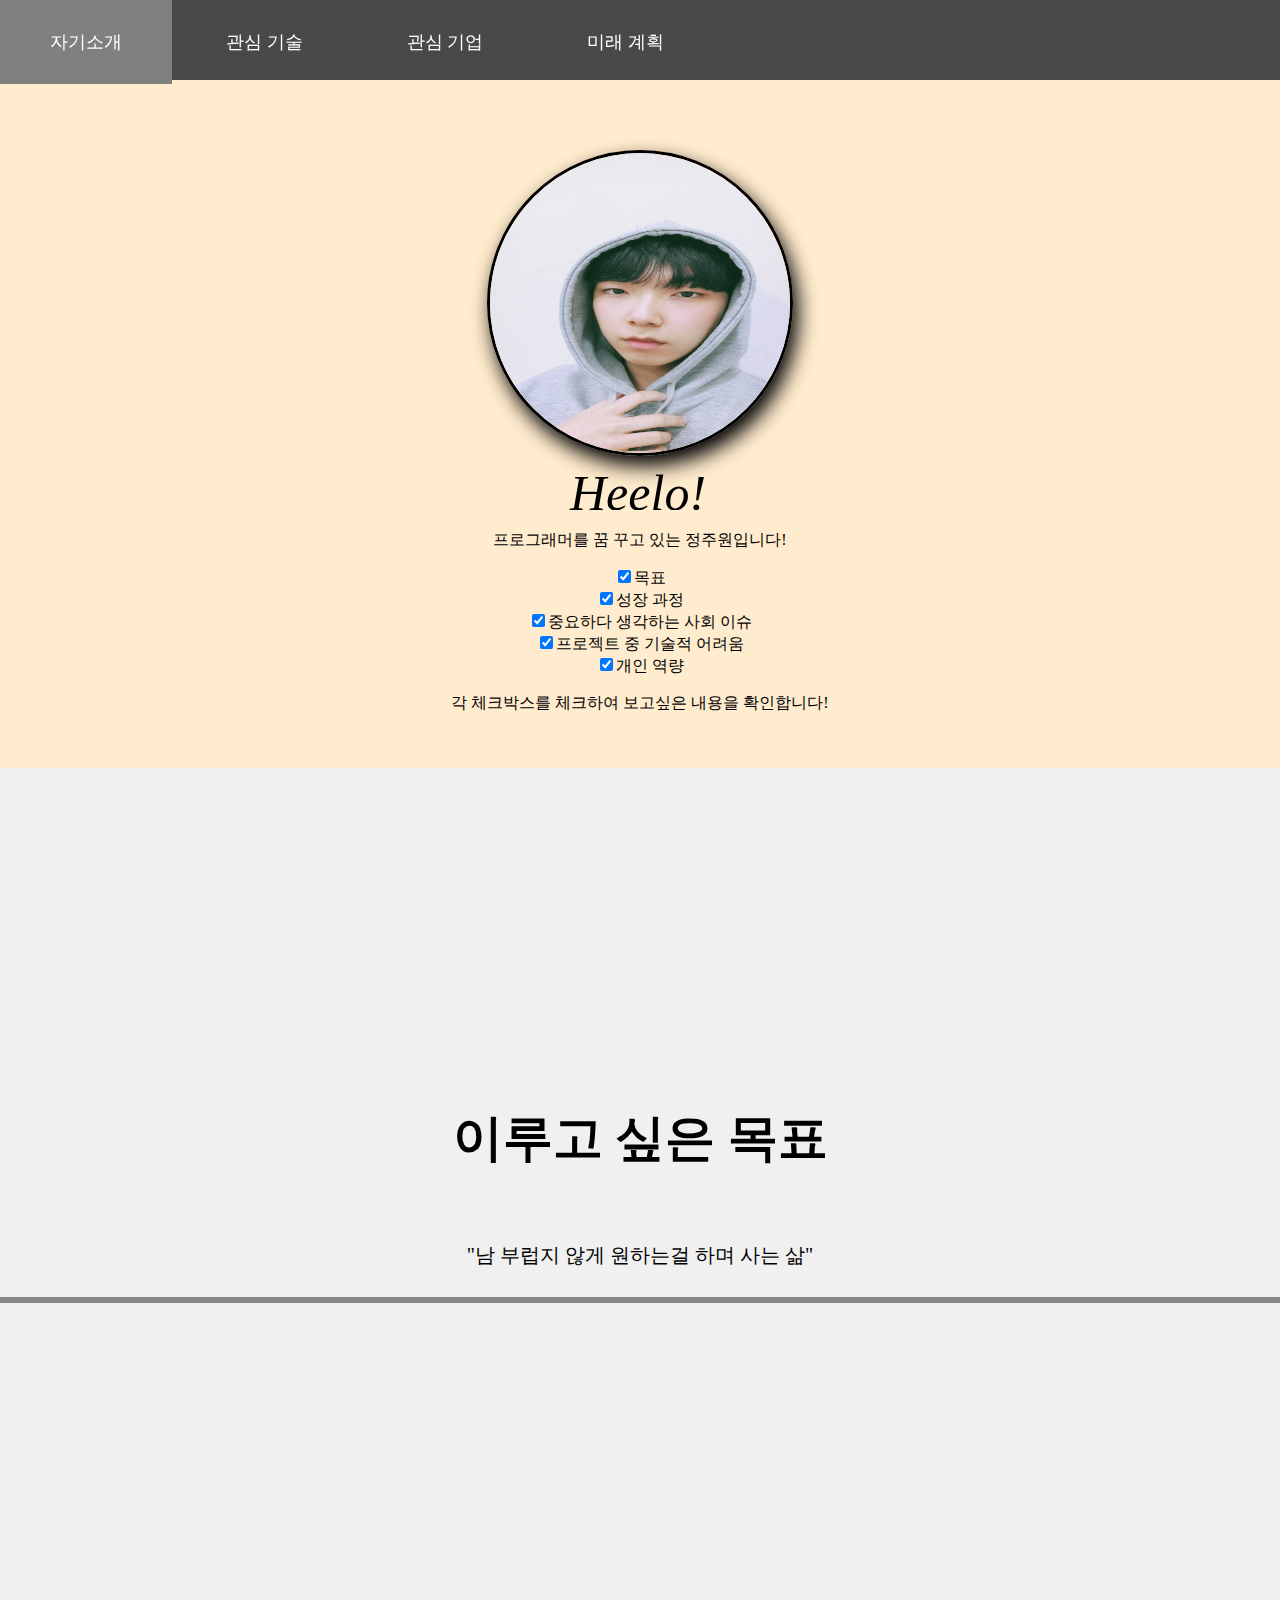
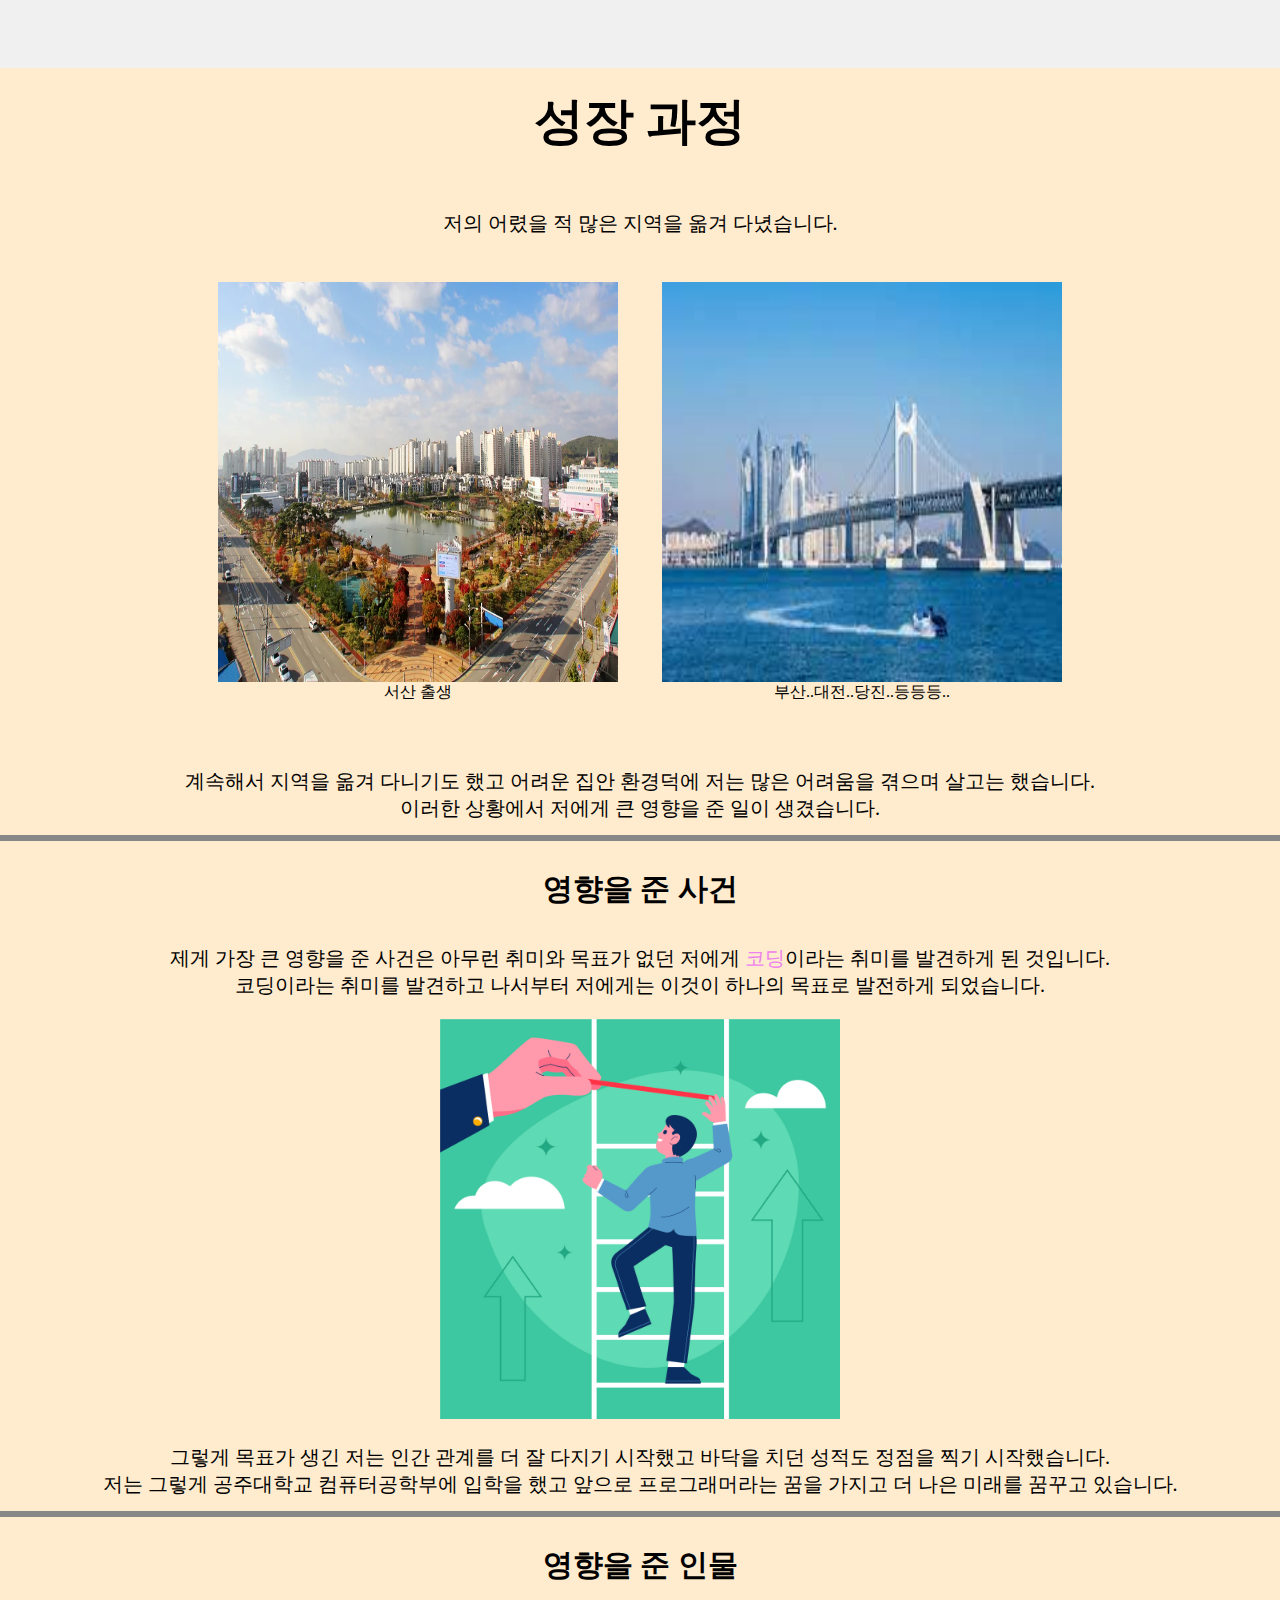
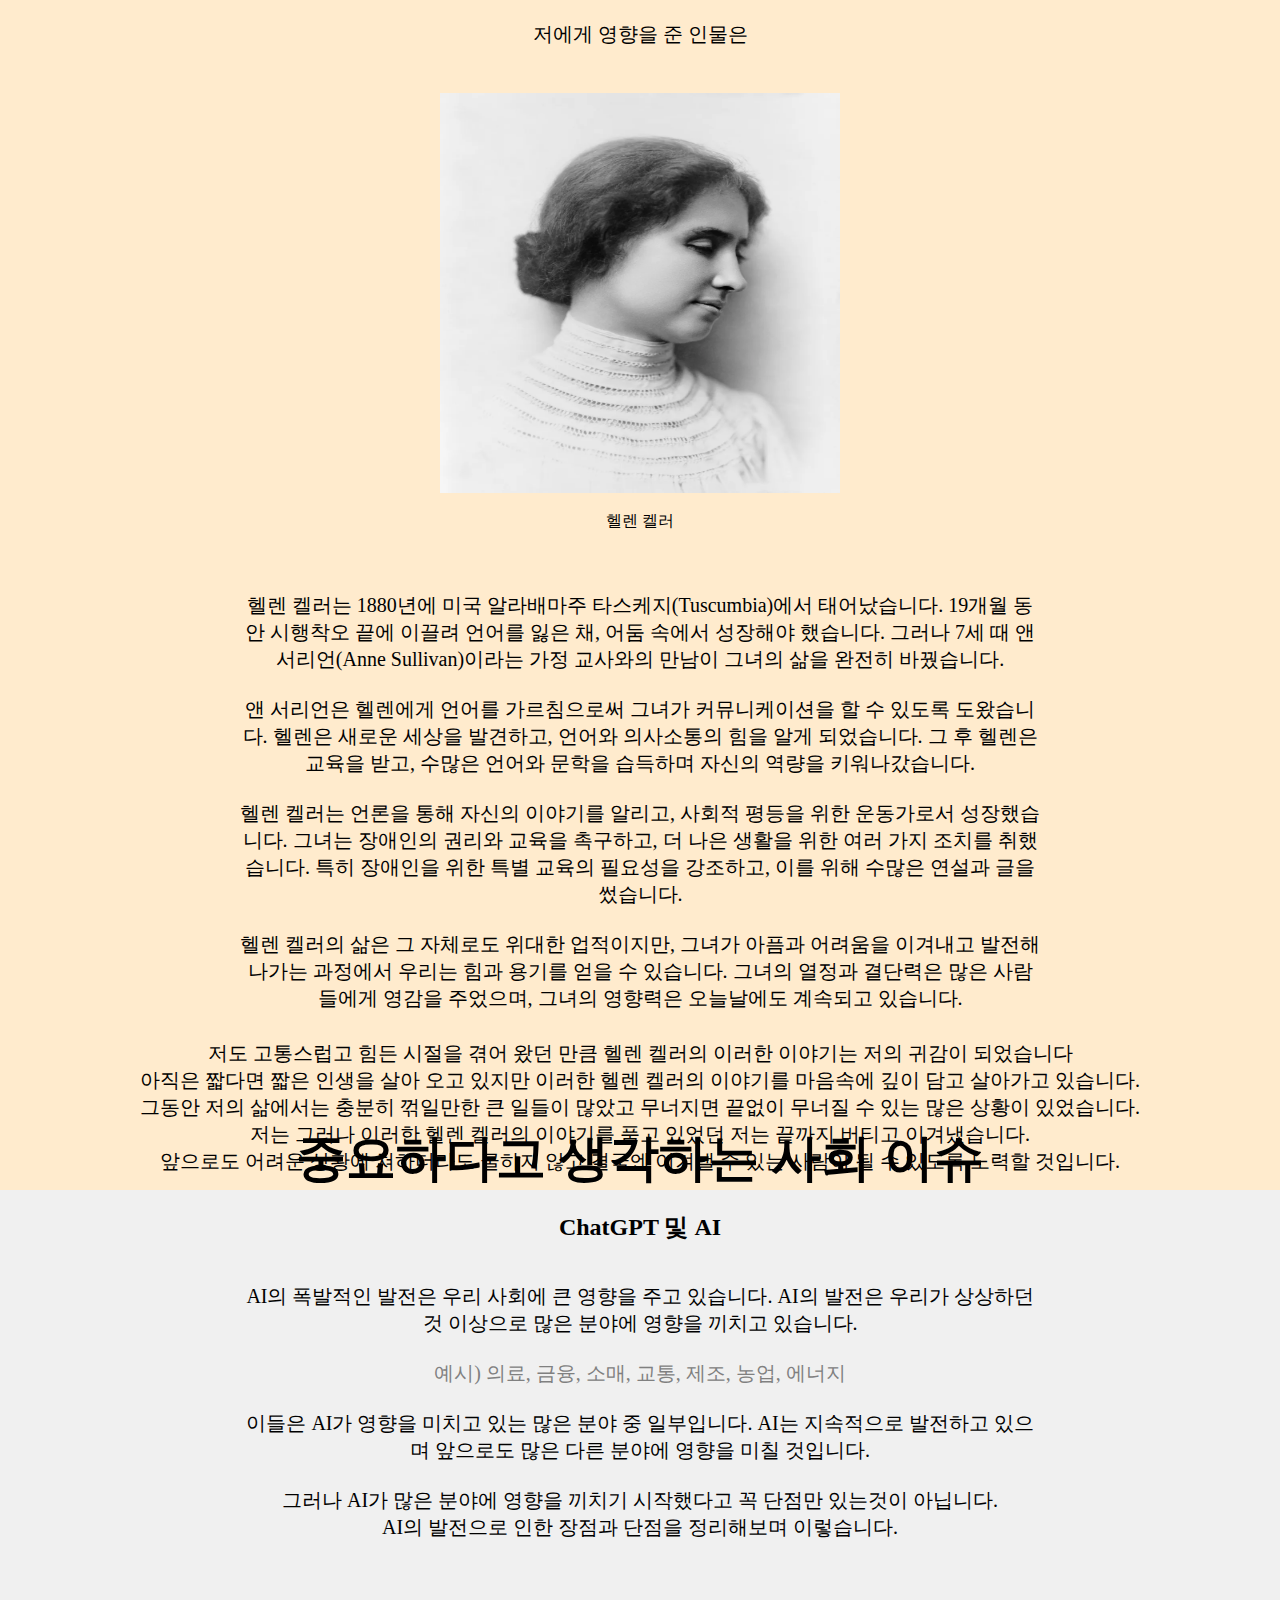
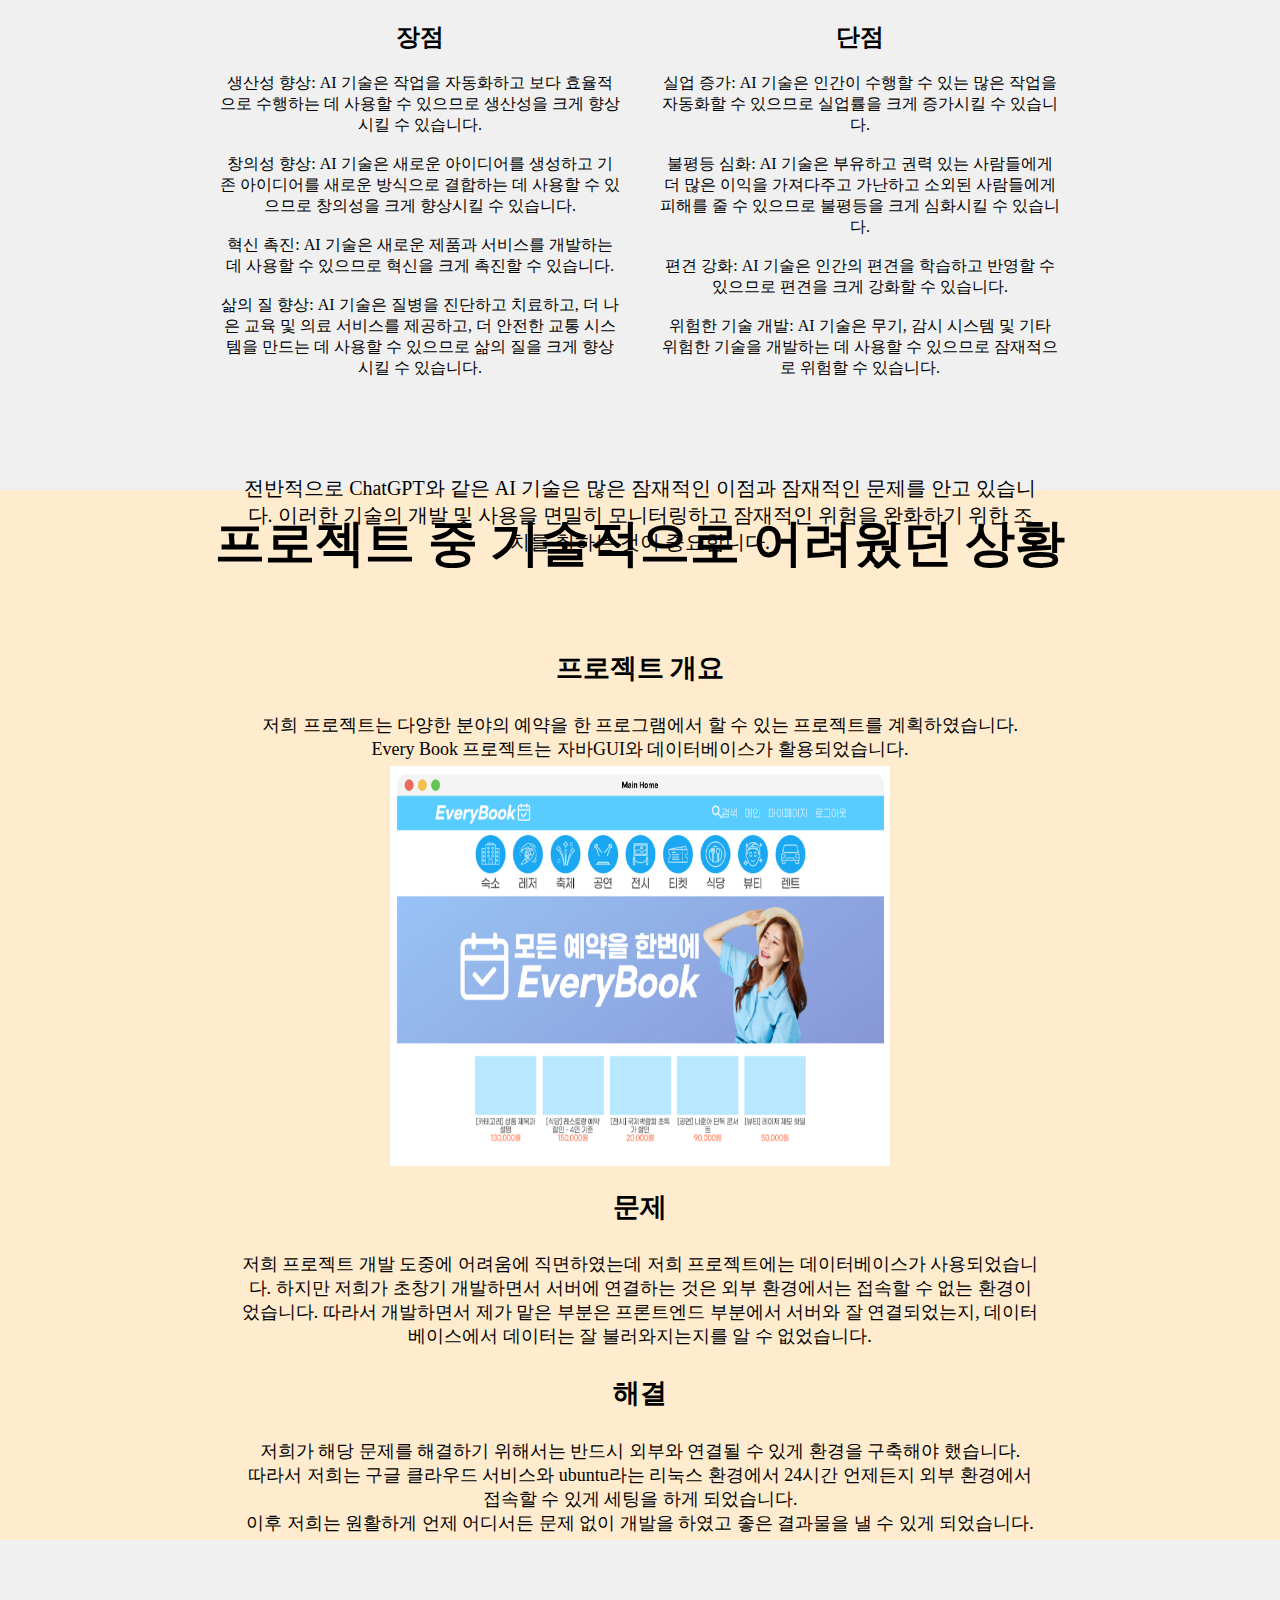
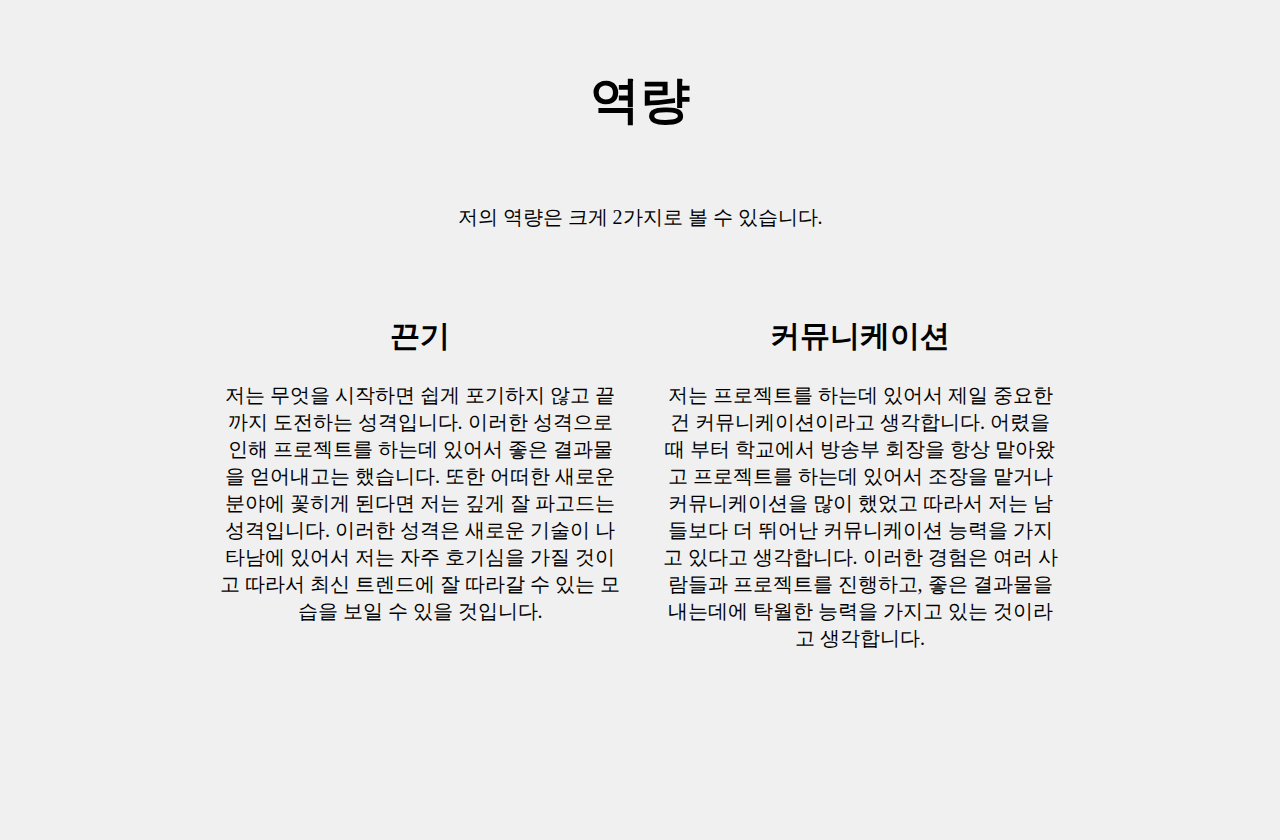
<file: index.html>
<!DOCTYPE html>
<html lang="ko">
<head>
    <meta charset="UTF-8">
    <title>자기소개 페이지</title>
    <link rel="stylesheet" href="CSS/mainpage.css">
    <link rel="stylesheet" href="CSS/menubar.css">
    <link rel="stylesheet" href="CSS/list.css">
    <link rel="stylesheet" href="CSS/Integration.css">

    <script>
        function toggleDivVisibility(divId) {
          var div = document.getElementById(divId);
          var checkbox = document.getElementById('checkbox-' + divId);
          
          if (checkbox.checked) {
            div.style.display = "flex";
          } else {
            div.style.display = "none";
          }
        }
      </script>
</head>
<body>
    <header>
        <nav class = "menu">
            <ul>
                <li><a href="index.html">자기소개</a></li>
                <li><a href="itPage.html">관심 기술</a></li>
                <li><a href="corporation.html">관심 기업</a></li>
                <li><a href="future.html">미래 계획</a></li>
            </ul>
        </nav>
    </header>

    <section>
        <div class = "middle">
            <span><img class ="profile" src="IMAGE/내사진.jpg" width="300" height="300"></span><br>
            <canvas id="MyCanvas" width="300px" height="50px"></canvas>
            <p>프로그래머를 꿈 꾸고 있는 정주원입니다!</p>
            <form>
                <input type="checkbox" id="checkbox-div1" onchange="toggleDivVisibility('div1')" checked>목표<br>
                <input type="checkbox" id="checkbox-div2" onchange="toggleDivVisibility('div2')" checked>성장 과정<br>
                <input type="checkbox" id="checkbox-div3" onchange="toggleDivVisibility('div3')" checked>중요하다 생각하는 사회 이슈<br>
                <input type="checkbox" id="checkbox-div4" onchange="toggleDivVisibility('div4')" checked>프로젝트 중 기술적 어려움<br>
                <input type="checkbox" id="checkbox-div5" onchange="toggleDivVisibility('div5')" checked>개인 역량<br>
              </form>   
              <p>각 체크박스를 체크하여 보고싶은 내용을 확인합니다!</p>
        </div>
    </section>

    <div id="div1" class="list1">
        <h3>이루고 싶은 목표</h3>
        <p class="explanation">"남 부럽지 않게 원하는걸 하며 사는 삶"</p>
        <hr style="border:3px solid#878787; display:block; width: 100%;">
        <p class="explanation"></p>
    </div>

    <div id="div2" class="produce1" style="background-color: blanchedalmond;">
        <h3>성장 과정</h3>
        <p>저의 어렸을 적 많은 지역을 옮겨 다녔습니다.</p>
        <div>
            <div class="divlist">
                <img src="IMAGE/서산.png">서산 출생
            </div>
            <div class="divlist">
                <img src="IMAGE/부산.jpg">부산..대전..당진..등등등..
            </div>
        </div>
        <p>
            계속해서 지역을 옮겨 다니기도 했고 어려운 집안 환경덕에 저는 많은 어려움을 겪으며 살고는 했습니다.
            <br>
            이러한 상황에서 저에게 큰 영향을 준 일이 생겼습니다.
        </p>
        <hr style="border:3px solid#878787; display:block; width: 100%;">
        <h3 style="font-size: 30px;">영향을 준 사건</h3>
        <p>
            제게 가장 큰 영향을 준 사건은 아무런 취미와 목표가 없던 저에게 <span style="color: violet;">코딩</span>이라는 취미를 발견하게 된 것입니다.<br>
            코딩이라는 취미를 발견하고 나서부터 저에게는 이것이 하나의 목표로 발전하게 되었습니다.<br>
            <img src="IMAGE/목표.jpg" style="width: 400px; height: 400px; margin: 20px;"><br>
            그렇게 목표가 생긴 저는 인간 관계를 더 잘 다지기 시작했고 바닥을 치던 성적도 정점을 찍기 시작했습니다.<br>
            저는 그렇게 공주대학교 컴퓨터공학부에 입학을 했고 앞으로 프로그래머라는 꿈을 가지고 더 나은 미래를 꿈꾸고 있습니다.            
        </p>
        <hr style="border:3px solid#878787; display:block; width: 100%;">
        <h3 style="font-size: 30px;">영향을 준 인물</h3>
        <p>
            저에게 영향을 준 인물은
            <br>
            <div class="divlist">
                <img src="IMAGE/헬렌켈러.png"><br>헬렌 켈러
            </div>
            <div class="explanation">
                헬렌 켈러는 1880년에 미국 알라배마주 타스케지(Tuscumbia)에서 태어났습니다. 19개월 동안 시행착오 끝에 이끌려 언어를 잃은 채, 어둠 속에서 성장해야 했습니다. 그러나 7세 때 앤 서리언(Anne Sullivan)이라는 가정 교사와의 만남이 그녀의 삶을 완전히 바꿨습니다.<br><br>
                앤 서리언은 헬렌에게 언어를 가르침으로써 그녀가 커뮤니케이션을 할 수 있도록 도왔습니다. 헬렌은 새로운 세상을 발견하고, 언어와 의사소통의 힘을 알게 되었습니다. 그 후 헬렌은 교육을 받고, 수많은 언어와 문학을 습득하며 자신의 역량을 키워나갔습니다.<br><br>
                헬렌 켈러는 언론을 통해 자신의 이야기를 알리고, 사회적 평등을 위한 운동가로서 성장했습니다. 그녀는 장애인의 권리와 교육을 촉구하고, 더 나은 생활을 위한 여러 가지 조치를 취했습니다. 특히 장애인을 위한 특별 교육의 필요성을 강조하고, 이를 위해 수많은 연설과 글을 썼습니다.<br><br>
                헬렌 켈러의 삶은 그 자체로도 위대한 업적이지만, 그녀가 아픔과 어려움을 이겨내고 발전해나가는 과정에서 우리는 힘과 용기를 얻을 수 있습니다. 그녀의 열정과 결단력은 많은 사람들에게 영감을 주었으며, 그녀의 영향력은 오늘날에도 계속되고 있습니다.<br><br>
            </div>
            <p>
                저도 고통스럽고 힘든 시절을 겪어 왔던 만큼 헬렌 켈러의 이러한 이야기는 저의 귀감이 되었습니다<br>
                아직은 짧다면 짧은 인생을 살아 오고 있지만 이러한 헬렌 켈러의 이야기를 마음속에 깊이 담고 살아가고 있습니다.<br>
                그동안 저의 삶에서는 충분히 꺾일만한 큰 일들이 많았고 무너지면 끝없이 무너질 수 있는 많은 상황이 있었습니다.<br>
                저는 그러나 이러한 헬렌 켈러의 이야기를 품고 있었던 저는 끝까지 버티고 이겨냈습니다.<br>
                앞으로도 어려운 상황에 쳐하더라도 굴하지 않고 결국엔 이겨낼 수 있는 사람이 될 수 있도록 노력할 것입니다.<br>                
            </p>
        </p>
    </div>

    <div id="div3" class="list1">
        <h3 style="margin-bottom: 0px;">중요하다고 생각하는 사회 이슈</h3>
        <h2>ChatGPT 및 AI</h2>
        <p class="explanation">
            AI의 폭발적인 발전은 우리 사회에 큰 영향을 주고 있습니다. AI의 발전은 우리가 상상하던 것 이상으로
            많은 분야에 영향을 끼치고 있습니다.<br><br>
            <span style="color: gray;">예시) 의료, 금융, 소매, 교통, 제조, 농업, 에너지</span>
            <br><br>
            이들은 AI가 영향을 미치고 있는 많은 분야 중 일부입니다. AI는 지속적으로 발전하고 있으며 앞으로도 많은 다른 분야에 영향을 미칠 것입니다.
            <br><br>
            그러나 AI가 많은 분야에 영향을 끼치기 시작했다고 꼭 단점만 있는것이 아닙니다.
            <br>
            AI의 발전으로 인한 장점과 단점을 정리해보며 이렇습니다.
        </p>
        <div style="display: flex;">
            <div class="divlist">
                <h2>장점</h2>
                <p>생산성 향상: AI 기술은 작업을 자동화하고 보다 효율적으로 수행하는 데 사용할 수 있으므로 생산성을 크게 향상시킬 수 있습니다.
                    <br><br>
                    창의성 향상: AI 기술은 새로운 아이디어를 생성하고 기존 아이디어를 새로운 방식으로 결합하는 데 사용할 수 있으므로 창의성을 크게 향상시킬 수 있습니다.
                    <br><br>
                    혁신 촉진: AI 기술은 새로운 제품과 서비스를 개발하는 데 사용할 수 있으므로 혁신을 크게 촉진할 수 있습니다.
                    <br><br>
                    삶의 질 향상: AI 기술은 질병을 진단하고 치료하고, 더 나은 교육 및 의료 서비스를 제공하고, 더 안전한 교통 시스템을 만드는 데 사용할 수 있으므로 삶의 질을 크게 향상시킬 수 있습니다.</p>
            </div>
            <div class="divlist">
                <h2>단점</h2>
                <p>
                    실업 증가: AI 기술은 인간이 수행할 수 있는 많은 작업을 자동화할 수 있으므로 실업률을 크게 증가시킬 수 있습니다.
                    <br><br>
                    불평등 심화: AI 기술은 부유하고 권력 있는 사람들에게 더 많은 이익을 가져다주고 가난하고 소외된 사람들에게 피해를 줄 수 있으므로 불평등을 크게 심화시킬 수 있습니다.
                    <br><br>
                    편견 강화: AI 기술은 인간의 편견을 학습하고 반영할 수 있으므로 편견을 크게 강화할 수 있습니다.
                    <br><br>
                    위험한 기술 개발: AI 기술은 무기, 감시 시스템 및 기타 위험한 기술을 개발하는 데 사용할 수 있으므로 잠재적으로 위험할 수 있습니다.
                </p>
            </div>
        </div>
        <p class="explanation">
            전반적으로 ChatGPT와 같은 AI 기술은 많은 잠재적인 이점과 잠재적인 문제를 안고 있습니다. 이러한 기술의 개발 및 사용을 면밀히 모니터링하고 잠재적인 위험을 완화하기 위한 조치를 취하는 것이 중요합니다.
        </p>
    </div>

    <div id="div4" class="produce1" style="background-color: blanchedalmond; font-size: 18px">
        <h3>프로젝트 중 기술적으로 어려웠던 상황</h3>
        <h2>프로젝트 개요</h2>
        <p class="explanation" style="font-size: 18px;">
            저희 프로젝트는 다양한 분야의 예약을 한 프로그램에서 할 수 있는 프로젝트를 계획하였습니다.<br>
            Every Book 프로젝트는 자바GUI와 데이터베이스가 활용되었습니다.<br>
        </p>
        <img src="IMAGE/에브리북.png" style="width: 500px; height: 400px;">
        <h2>문제</h2>
        <p class="explanation" style="font-size: 18px;">
            저희 프로젝트 개발 도중에 어려움에 직면하였는데 저희 프로젝트에는 데이터베이스가 사용되었습니다. 
            하지만 저희가 초창기 개발하면서 서버에 연결하는 것은 외부 환경에서는 접속할 수 없는 환경이었습니다. 
            따라서 개발하면서 제가 맡은 부분은 프론트엔드 부분에서 서버와 잘 연결되었는지, 데이터 베이스에서 데이터는 잘 불러와지는지를 알 수 없었습니다.
        </p>
        <h2>해결</h2> 
        <p class="explanation" style="font-size: 18px;">
            저희가 해당 문제를 해결하기 위해서는 반드시 외부와 연결될 수 있게 환경을 구축해야 했습니다.<br>
            따라서 저희는 구글 클라우드 서비스와 ubuntu라는 리눅스 환경에서 24시간 언제든지 외부 환경에서 접속할 수 있게 세팅을 하게 되었습니다.<br>
            이후 저희는 원활하게 언제 어디서든 문제 없이 개발을 하였고 좋은 결과물을 낼 수 있게 되었습니다.
        </p>
    </div>

    <div id="div5" class="list1">
        <h3>역량</h3>
        <P style="font-size: 20px;">저의 역량은 크게 2가지로 볼 수 있습니다.</P>
        <div style="display: flex;">
            <div class="divlist" style="font-size: 20px;">
                <h2>끈기</h2>
                <p>저는 무엇을 시작하면 쉽게 포기하지 않고 끝까지 도전하는 성격입니다. 이러한 성격으로 인해 프로젝트를 하는데 있어서 좋은 결과물을 얻어내고는 했습니다.
                    또한 어떠한 새로운 분야에 꽃히게 된다면 저는 깊게 잘 파고드는 성격입니다. 이러한 성격은 새로운 기술이 나타남에 있어서 저는 자주 호기심을 가질 것이고
                    따라서 최신 트렌드에 잘 따라갈 수 있는 모습을 보일 수 있을 것입니다.
                </p>
            </div>
            <div class="divlist" style="font-size: 20px;">
                <h2>커뮤니케이션</h2>
                <p>저는 프로젝트를 하는데 있어서 제일 중요한건 커뮤니케이션이라고 생각합니다.
                    어렸을 때 부터 학교에서 방송부 회장을 항상 맡아왔고 프로젝트를 하는데 있어서 조장을 맡거나 커뮤니케이션을 많이 했었고
                    따라서 저는 남들보다 더 뛰어난 커뮤니케이션 능력을 가지고 있다고 생각합니다.
                    이러한 경험은 여러 사람들과 프로젝트를 진행하고, 좋은 결과물을 내는데에 탁월한 능력을 가지고 있는 것이라고 생각합니다.
                </p>
            </div>
        </div>
    </div>
 
    <script>
        var canvas = document.getElementById("MyCanvas");
        var context = canvas.getContext("2d");

        context.font = "italic 50px forte";
        context.fillText("Heelo!", 80, 50);
    </script>
</body>
</html>
</file>
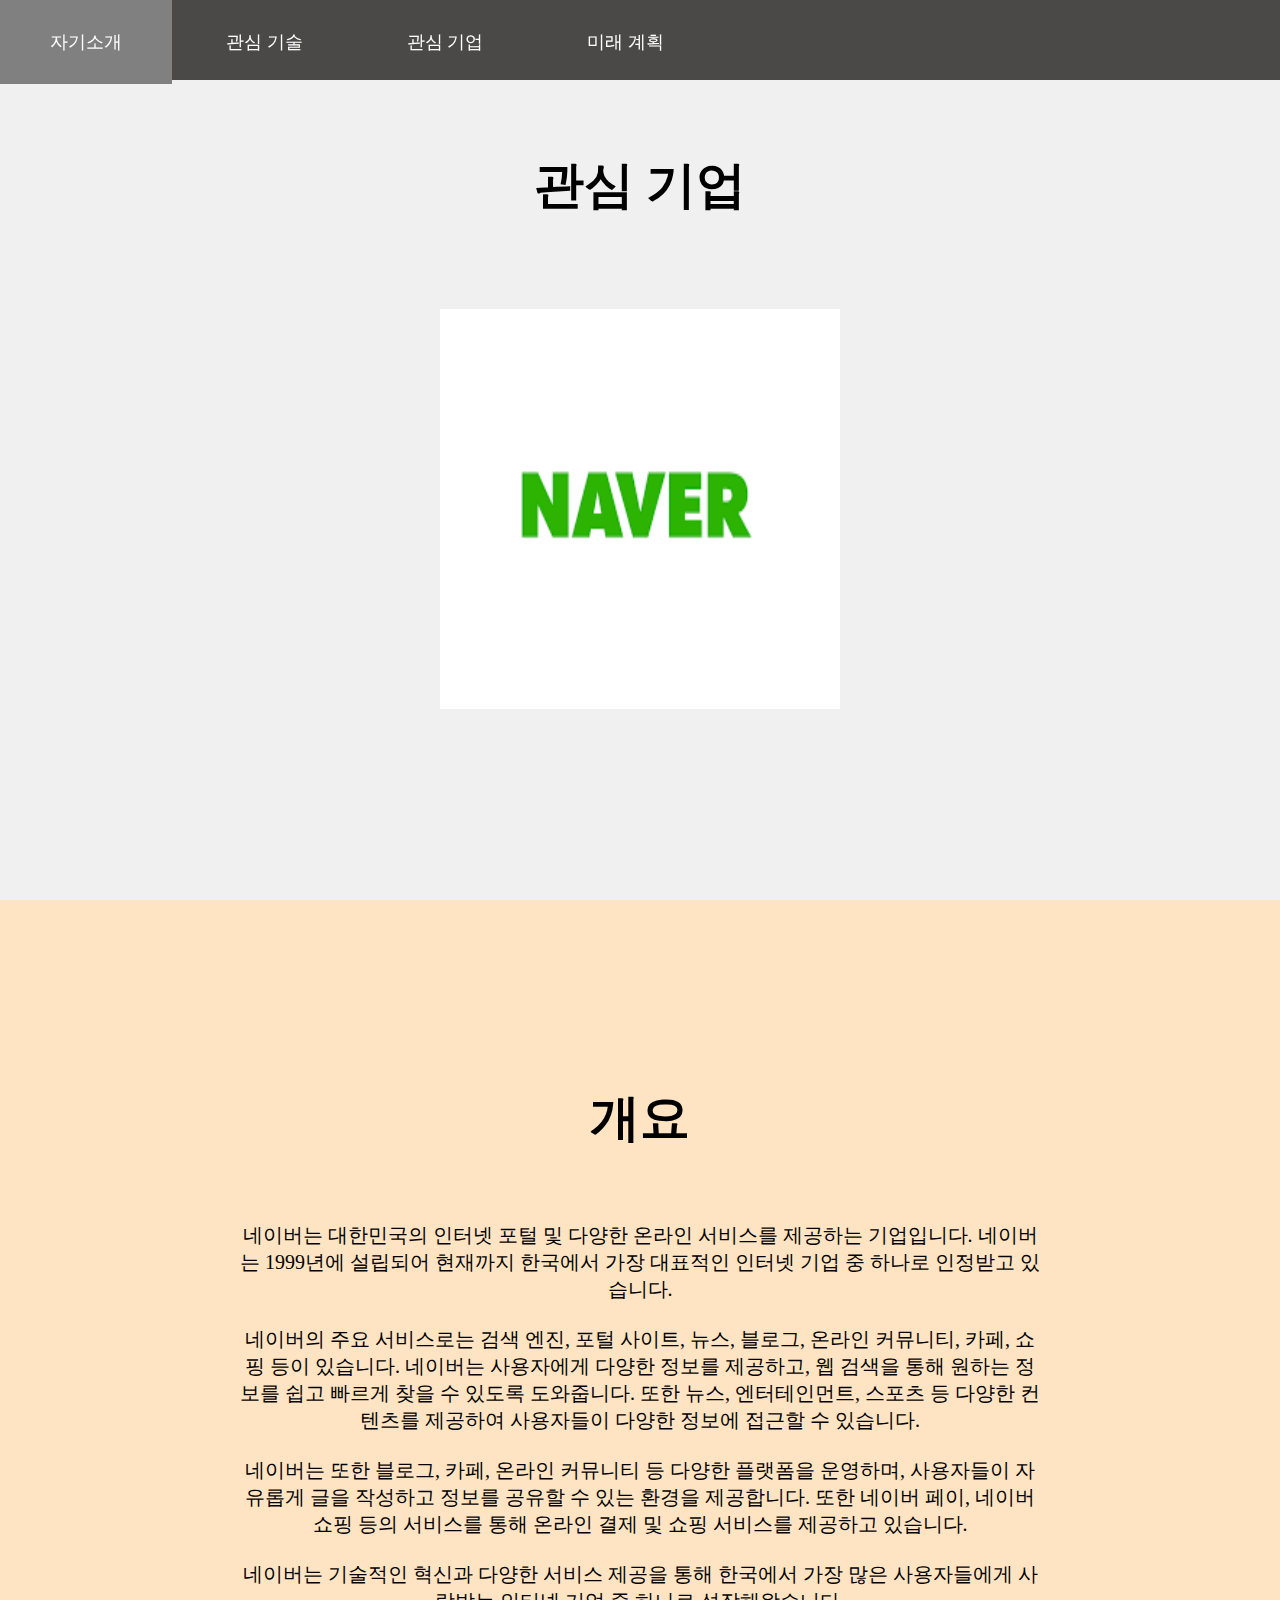
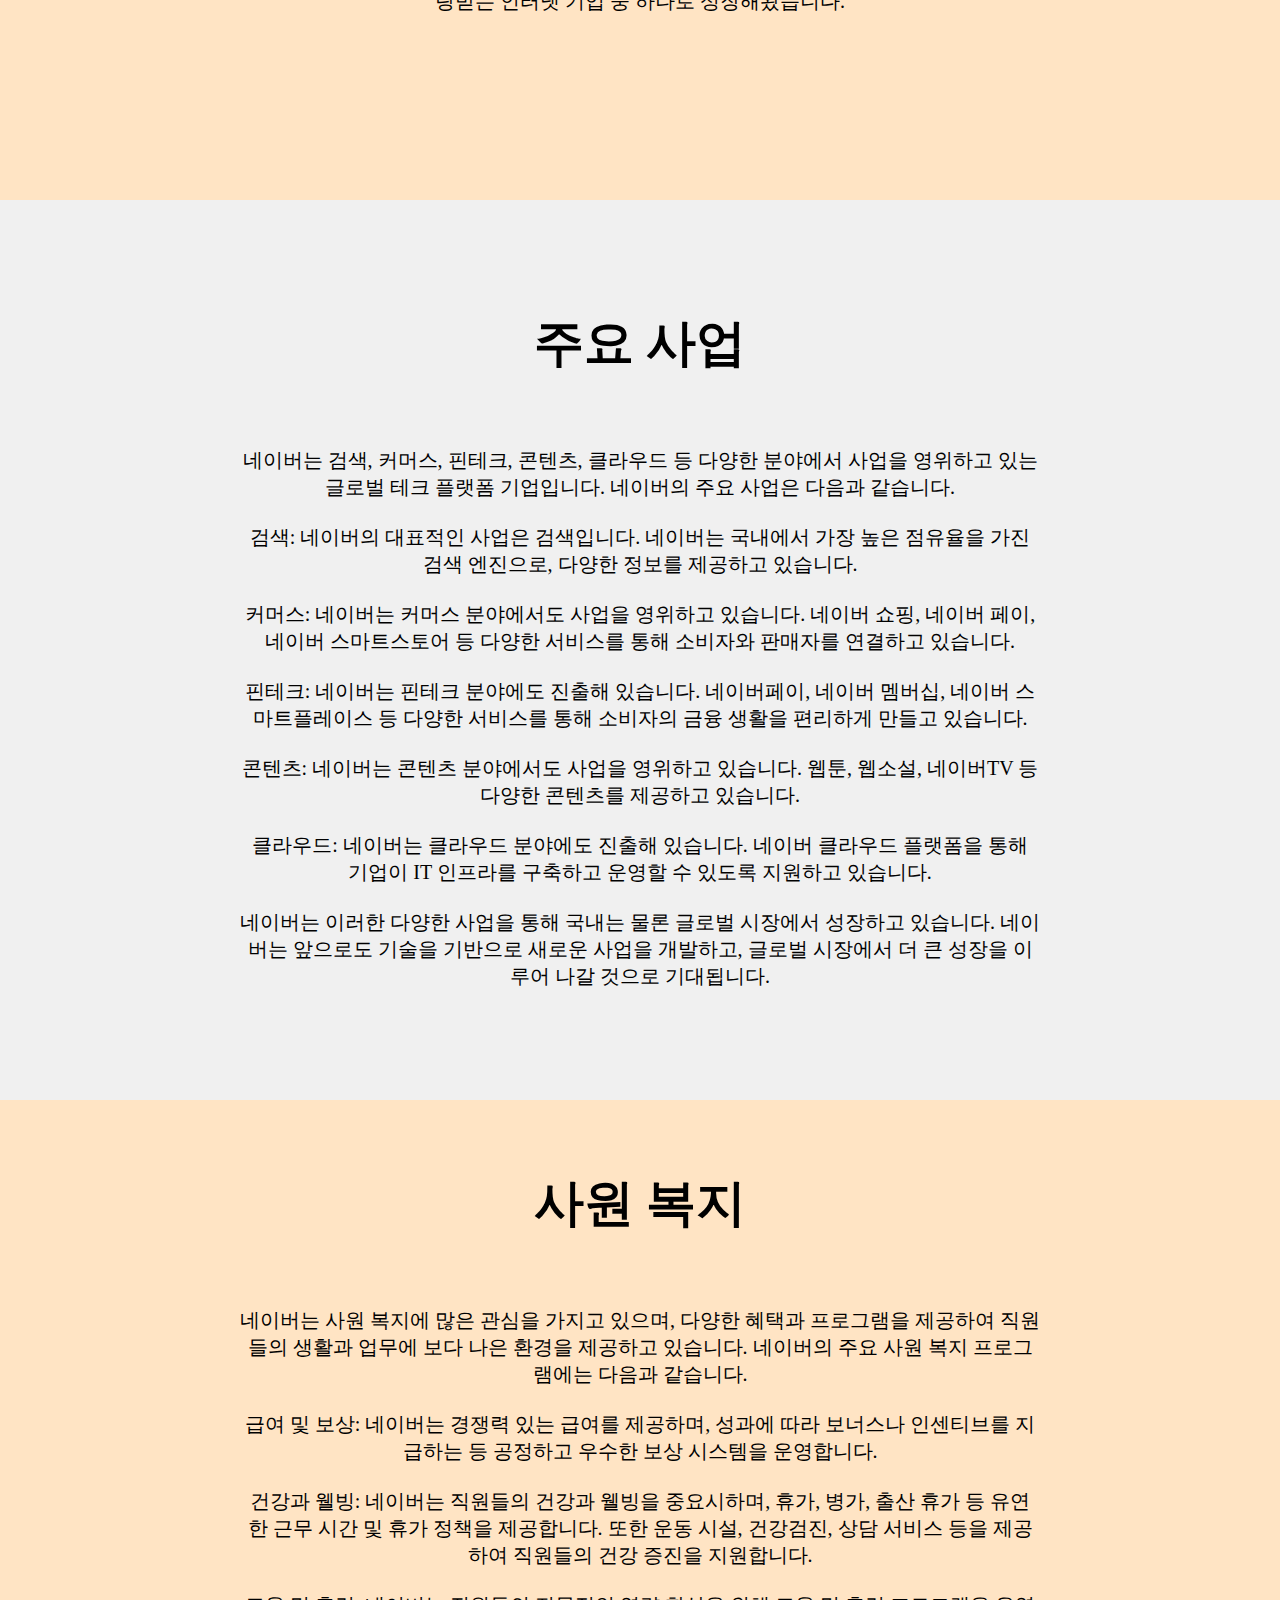
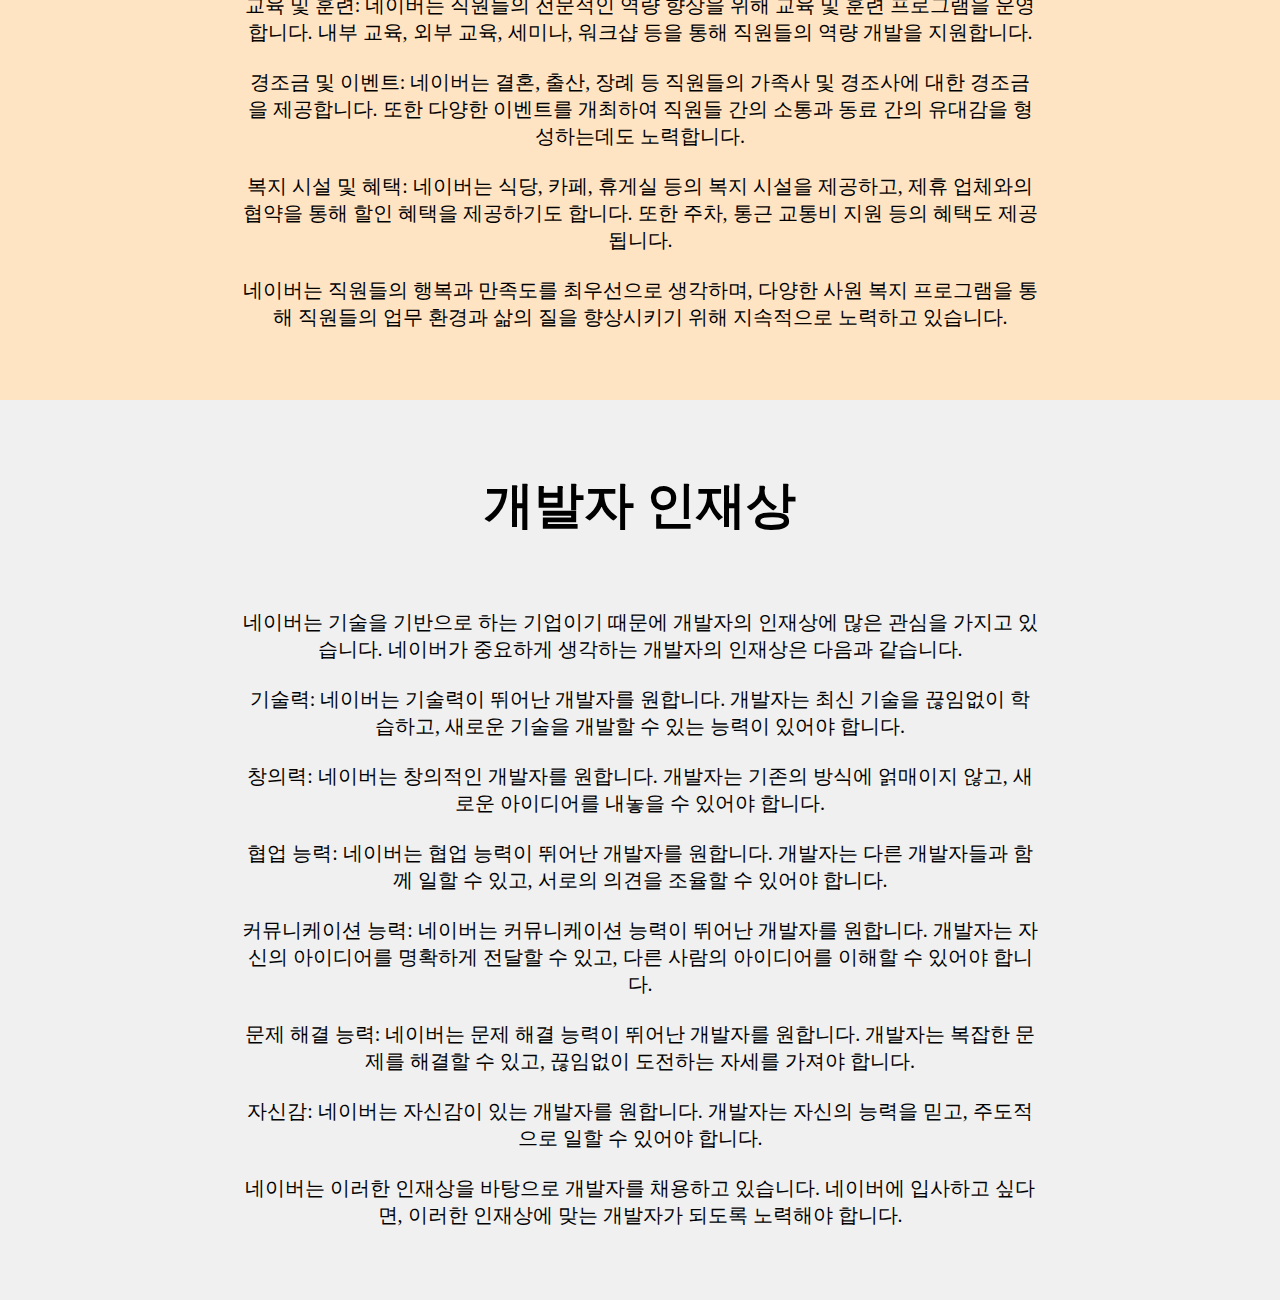
<file: corporation.html>
<!DOCTYPE html>
<html lang="ko">
<head>
    <meta charset="UTF-8">
    <title>관심 기업</title>
    <link rel="stylesheet" href="CSS/menubar.css">
    <link rel="stylesheet" href="CSS/itpage.css">
    <link rel="stylesheet" href="CSS/list.css">
    <link rel="stylesheet" href="CSS/Integration.css">

    <script>
        function open(URL){
            window.open(URL, 'myWin',"width=800, height=800");
        }
    </script>
</head>
<body>
    <header>
        <nav class = "menu">
            <ul>
                <li><a href="index.html">자기소개</a></li>
                <li><a href="itPage.html">관심 기술</a></li>
                <li><a href="corporation.html">관심 기업</a></li>
                <li><a href="future.html">미래 계획</a></li>
            </ul>
        </nav>
    </header>

    <div class="list1">
        <h3>관심 기업</h3>
        <div class="divlist">
            <a href="https://www.naver.com/">
                <img src="IMAGE/네이버.png">
            </a>
            
        </div>
    </div>

    <div class="list1" style="background-color: bisque;">
        <h3>개요</h3>
        <p class="explanation">
            네이버는 대한민국의 인터넷 포털 및 다양한 온라인 서비스를 제공하는 기업입니다. 네이버는 1999년에 설립되어 현재까지 한국에서 가장 대표적인 인터넷 기업 중 하나로 인정받고 있습니다.
            <br><br>
            네이버의 주요 서비스로는 검색 엔진, 포털 사이트, 뉴스, 블로그, 온라인 커뮤니티, 카페, 쇼핑 등이 있습니다. 네이버는 사용자에게 다양한 정보를 제공하고, 웹 검색을 통해 원하는 정보를 쉽고 빠르게 찾을 수 있도록 도와줍니다. 또한 뉴스, 엔터테인먼트, 스포츠 등 다양한 컨텐츠를 제공하여 사용자들이 다양한 정보에 접근할 수 있습니다.
            <br><br>
            네이버는 또한 블로그, 카페, 온라인 커뮤니티 등 다양한 플랫폼을 운영하며, 사용자들이 자유롭게 글을 작성하고 정보를 공유할 수 있는 환경을 제공합니다. 또한 네이버 페이, 네이버 쇼핑 등의 서비스를 통해 온라인 결제 및 쇼핑 서비스를 제공하고 있습니다.
            <br><br>
            네이버는 기술적인 혁신과 다양한 서비스 제공을 통해 한국에서 가장 많은 사용자들에게 사랑받는 인터넷 기업 중 하나로 성장해왔습니다.
        </p>
    </div>

    <div class="list1">
        <h3>주요 사업</h3>
        <p class="explanation">
            네이버는 검색, 커머스, 핀테크, 콘텐츠, 클라우드 등 다양한 분야에서 사업을 영위하고 있는 글로벌 테크 플랫폼 기업입니다. 네이버의 주요 사업은 다음과 같습니다.
            <br><br>
            검색: 네이버의 대표적인 사업은 검색입니다. 네이버는 국내에서 가장 높은 점유율을 가진 검색 엔진으로, 다양한 정보를 제공하고 있습니다.
            <br><br>
            커머스: 네이버는 커머스 분야에서도 사업을 영위하고 있습니다. 네이버 쇼핑, 네이버 페이, 네이버 스마트스토어 등 다양한 서비스를 통해 소비자와 판매자를 연결하고 있습니다.
            <br><br>
            핀테크: 네이버는 핀테크 분야에도 진출해 있습니다. 네이버페이, 네이버 멤버십, 네이버 스마트플레이스 등 다양한 서비스를 통해 소비자의 금융 생활을 편리하게 만들고 있습니다.
            <br><br>
            콘텐츠: 네이버는 콘텐츠 분야에서도 사업을 영위하고 있습니다. 웹툰, 웹소설, 네이버TV 등 다양한 콘텐츠를 제공하고 있습니다.
            <br><br>
            클라우드: 네이버는 클라우드 분야에도 진출해 있습니다. 네이버 클라우드 플랫폼을 통해 기업이 IT 인프라를 구축하고 운영할 수 있도록 지원하고 있습니다.
            <br><br>
            네이버는 이러한 다양한 사업을 통해 국내는 물론 글로벌 시장에서 성장하고 있습니다. 네이버는 앞으로도 기술을 기반으로 새로운 사업을 개발하고, 글로벌 시장에서 더 큰 성장을 이루어 나갈 것으로 기대됩니다.
        </p>
    </div>

    <div class="list1" style="background-color: bisque;">
        <h3>사원 복지</h3>
        <p class="explanation">
            네이버는 사원 복지에 많은 관심을 가지고 있으며, 다양한 혜택과 프로그램을 제공하여 직원들의 생활과 업무에 보다 나은 환경을 제공하고 있습니다. 네이버의 주요 사원 복지 프로그램에는 다음과 같습니다.
            <br><br>
            급여 및 보상: 네이버는 경쟁력 있는 급여를 제공하며, 성과에 따라 보너스나 인센티브를 지급하는 등 공정하고 우수한 보상 시스템을 운영합니다.
            <br><br>
            건강과 웰빙: 네이버는 직원들의 건강과 웰빙을 중요시하며, 휴가, 병가, 출산 휴가 등 유연한 근무 시간 및 휴가 정책을 제공합니다. 또한 운동 시설, 건강검진, 상담 서비스 등을 제공하여 직원들의 건강 증진을 지원합니다.
            <br><br>
            교육 및 훈련: 네이버는 직원들의 전문적인 역량 향상을 위해 교육 및 훈련 프로그램을 운영합니다. 내부 교육, 외부 교육, 세미나, 워크샵 등을 통해 직원들의 역량 개발을 지원합니다.
            <br><br>
            경조금 및 이벤트: 네이버는 결혼, 출산, 장례 등 직원들의 가족사 및 경조사에 대한 경조금을 제공합니다. 또한 다양한 이벤트를 개최하여 직원들 간의 소통과 동료 간의 유대감을 형성하는데도 노력합니다.
            <br><br>
            복지 시설 및 혜택: 네이버는 식당, 카페, 휴게실 등의 복지 시설을 제공하고, 제휴 업체와의 협약을 통해 할인 혜택을 제공하기도 합니다. 또한 주차, 통근 교통비 지원 등의 혜택도 제공됩니다.
            <br><br>
            네이버는 직원들의 행복과 만족도를 최우선으로 생각하며, 다양한 사원 복지 프로그램을 통해 직원들의 업무 환경과 삶의 질을 향상시키기 위해 지속적으로 노력하고 있습니다.
        </p>
    </div>

    <div class="list1">
        <h3>개발자 인재상</h3>
        <p class="explanation">
            네이버는 기술을 기반으로 하는 기업이기 때문에 개발자의 인재상에 많은 관심을 가지고 있습니다. 네이버가 중요하게 생각하는 개발자의 인재상은 다음과 같습니다.
            <br><br>
            기술력: 네이버는 기술력이 뛰어난 개발자를 원합니다. 개발자는 최신 기술을 끊임없이 학습하고, 새로운 기술을 개발할 수 있는 능력이 있어야 합니다.
            <br><br>
            창의력: 네이버는 창의적인 개발자를 원합니다. 개발자는 기존의 방식에 얽매이지 않고, 새로운 아이디어를 내놓을 수 있어야 합니다.
            <br><br>
            협업 능력: 네이버는 협업 능력이 뛰어난 개발자를 원합니다. 개발자는 다른 개발자들과 함께 일할 수 있고, 서로의 의견을 조율할 수 있어야 합니다.
            <br><br>
            커뮤니케이션 능력: 네이버는 커뮤니케이션 능력이 뛰어난 개발자를 원합니다. 개발자는 자신의 아이디어를 명확하게 전달할 수 있고, 다른 사람의 아이디어를 이해할 수 있어야 합니다.
            <br><br>
            문제 해결 능력: 네이버는 문제 해결 능력이 뛰어난 개발자를 원합니다. 개발자는 복잡한 문제를 해결할 수 있고, 끊임없이 도전하는 자세를 가져야 합니다.
            <br><br>
            자신감: 네이버는 자신감이 있는 개발자를 원합니다. 개발자는 자신의 능력을 믿고, 주도적으로 일할 수 있어야 합니다.
            <br><br>
            네이버는 이러한 인재상을 바탕으로 개발자를 채용하고 있습니다. 네이버에 입사하고 싶다면, 이러한 인재상에 맞는 개발자가 되도록 노력해야 합니다.
        </p>
    </div>

    <script>

    </script>
</body>
</html>
</file>
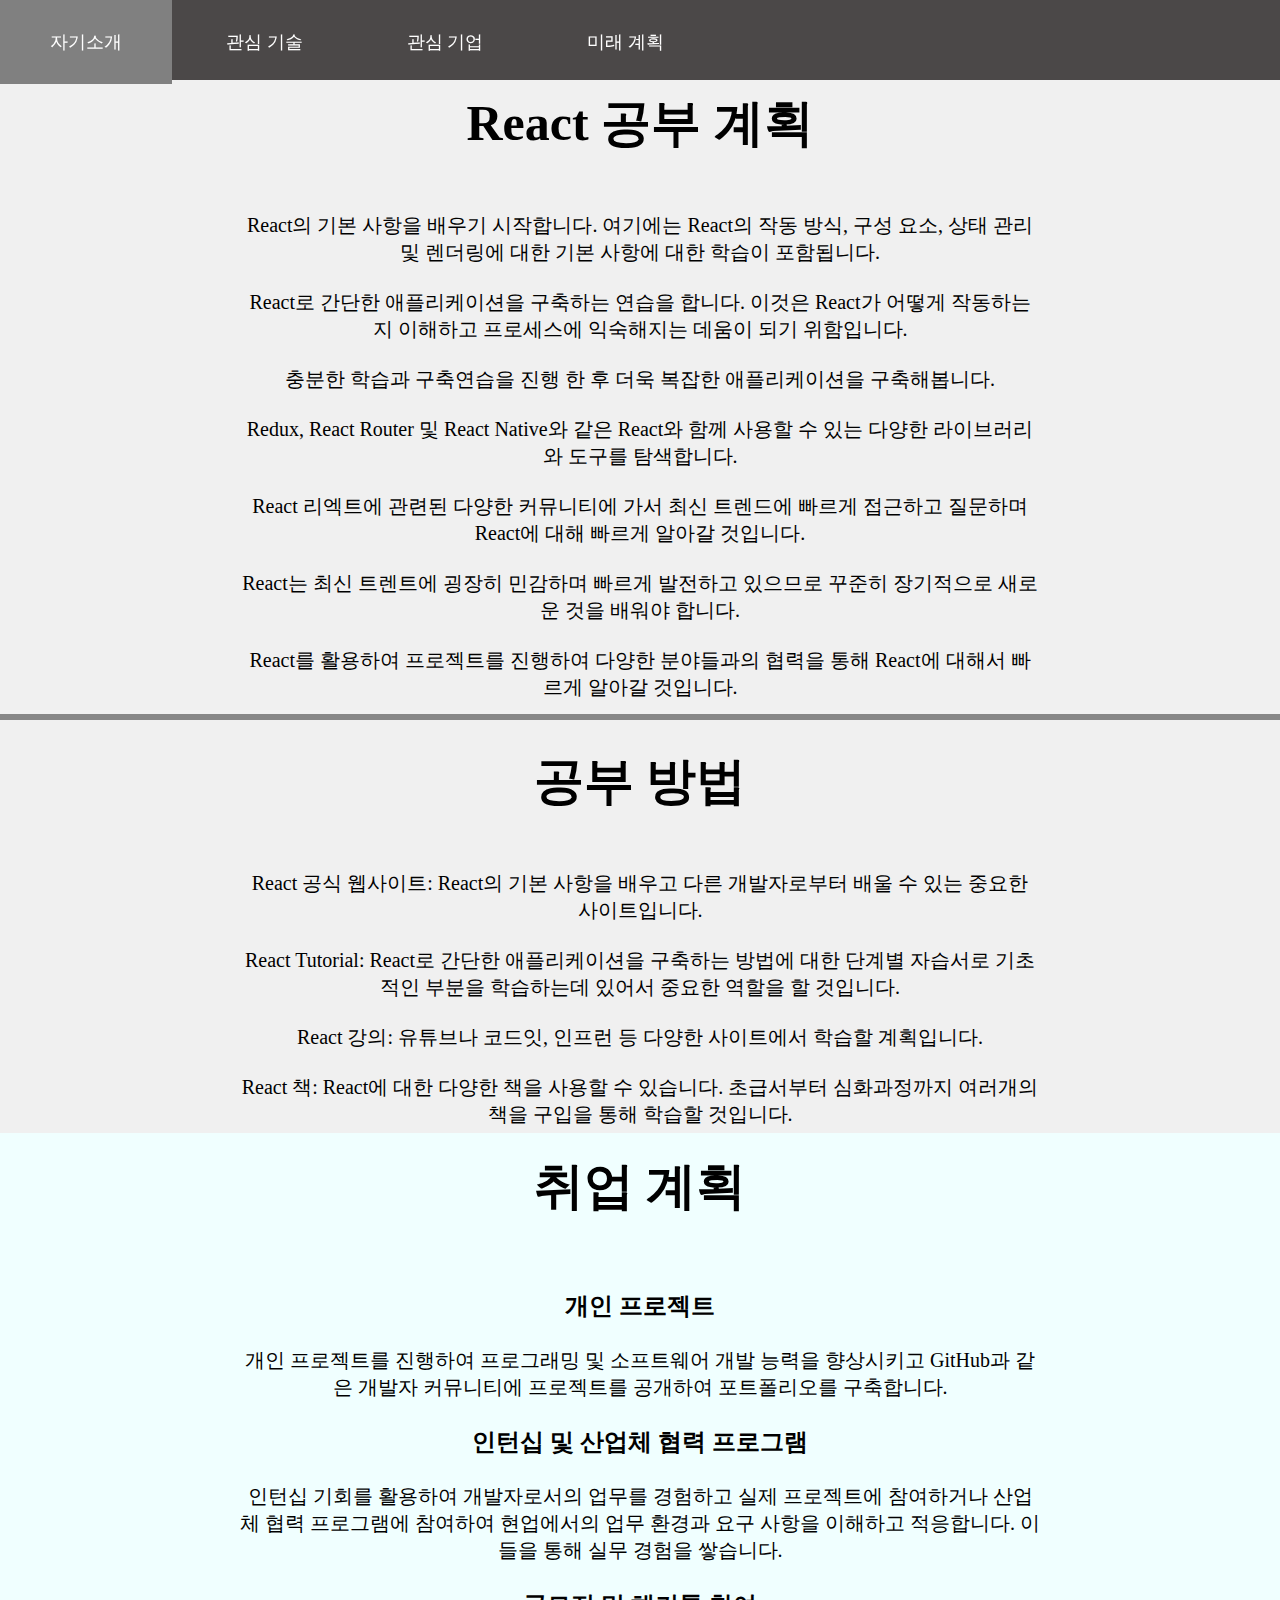
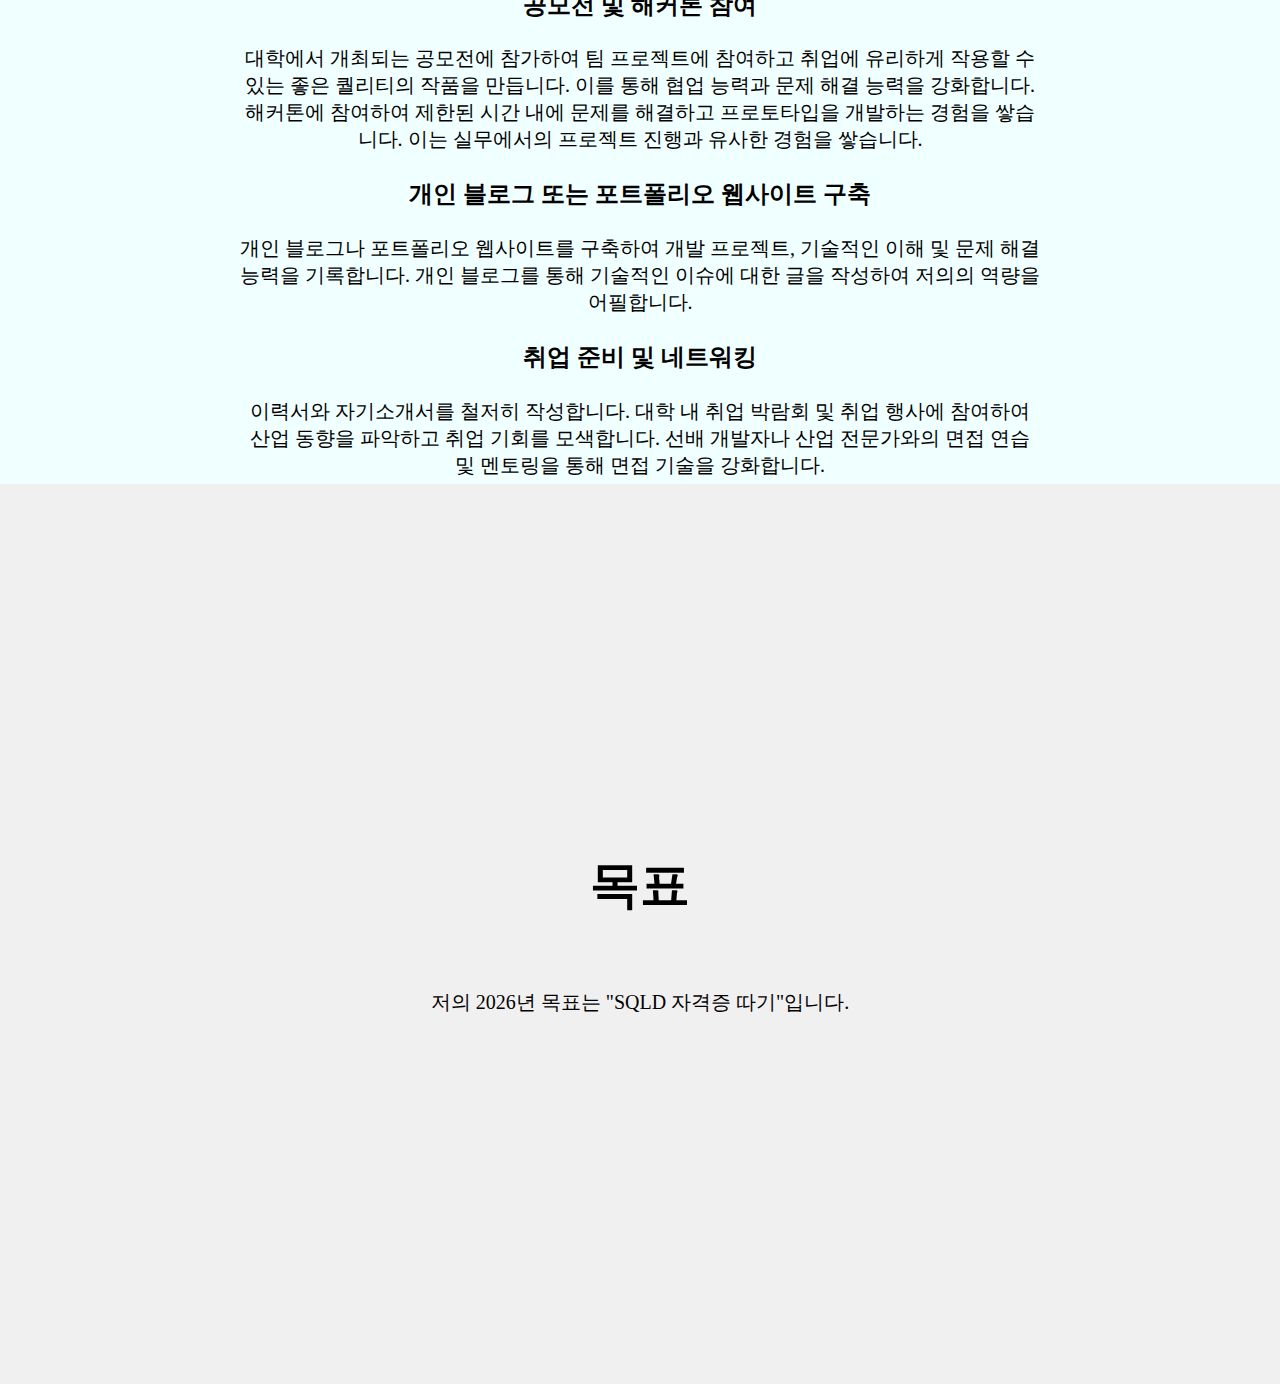
<file: future.html>
<!DOCTYPE html>
<html lang="ko">
<head>
    <meta charset="UTF-8">
    <title>미래 계획</title>
    <link rel="stylesheet" href="CSS/menubar.css">
    <link rel="stylesheet" href="CSS/list.css">
    <link rel="stylesheet" href="CSS/future.css">
    <link rel="stylesheet" href="CSS/Integration.css">
</head>
<body>
    <header>
        <nav class = "menu">
            <ul>
                <li><a href="index.html">자기소개</a></li>
                <li><a href="itPage.html">관심 기술</a></li>
                <li><a href="corporation.html">관심 기업</a></li>
                <li><a href="future.html">미래 계획</a></li>
            </ul>
        </nav>
    </header>

    <div class="produce1">
        <h3></h3>
        <h3>React 공부 계획</h3>
        <p class="explanation" style="font-size: 20px;">
            React의 기본 사항을 배우기 시작합니다. 여기에는 React의 작동 방식, 구성 요소, 상태 관리 및 렌더링에 대한 기본 사항에 대한 학습이 포함됩니다.<br><br>
            React로 간단한 애플리케이션을 구축하는 연습을 합니다. 이것은 React가 어떻게 작동하는지 이해하고 프로세스에 익숙해지는 데움이 되기 위함입니다.<br><br>
            충분한 학습과 구축연습을 진행 한 후 더욱 복잡한 애플리케이션을 구축해봅니다.<br><br>
            Redux, React Router 및 React Native와 같은 React와 함께 사용할 수 있는 다양한 라이브러리와 도구를 탐색합니다.<br><br>
            React 리엑트에 관련된 다양한 커뮤니티에 가서 최신 트렌드에 빠르게 접근하고 질문하며 React에 대해 빠르게 알아갈 것입니다.<br><br>
            React는 최신 트렌트에 굉장히 민감하며 빠르게 발전하고 있으므로 꾸준히 장기적으로 새로운 것을 배워야 합니다.<br><br>
            React를 활용하여 프로젝트를 진행하여 다양한 분야들과의 협력을 통해 React에 대해서 빠르게 알아갈 것입니다.
        </p>
        <hr style="border:3px solid#878787; display:block; width: 100%;">
        <h3>공부 방법</h3>
        <p class="explanation" style="font-size: 20px;">
            React 공식 웹사이트: React의 기본 사항을 배우고 다른 개발자로부터 배울 수 있는 중요한 사이트입니다.<br><br>
            React Tutorial: React로 간단한 애플리케이션을 구축하는 방법에 대한 단계별 자습서로 기초적인 부분을 학습하는데 있어서 중요한 역할을 할 것입니다.<br><br>
            React 강의: 유튜브나 코드잇, 인프런 등 다양한 사이트에서 학습할 계획입니다. <br><br>
            React 책: React에 대한 다양한 책을 사용할 수 있습니다. 초급서부터 심화과정까지 여러개의 책을 구입을 통해 학습할 것입니다.
        </p>
    </div>

    <div class="produce1" style="background-color: azure;">
        <h3>취업 계획</h3>
        <h2>개인 프로젝트</h2>
        <p class="explanation">개인 프로젝트를 진행하여 프로그래밍 및 소프트웨어 개발 능력을 향상시키고 GitHub과 같은 개발자 커뮤니티에 프로젝트를 공개하여 포트폴리오를 구축합니다.</p>

        <h2>인턴십 및 산업체 협력 프로그램</h2>
        <p class="explanation">
            인턴십 기회를 활용하여 개발자로서의 업무를 경험하고 실제 프로젝트에 참여하거나
            산업체 협력 프로그램에 참여하여 현업에서의 업무 환경과 요구 사항을 이해하고 적응합니다. 이들을 통해 실무 경험을 쌓습니다.
        </p>

        <h2>공모전 및 해커톤 참여</h2>
        <p class="explanation">
            대학에서 개최되는 공모전에 참가하여 팀 프로젝트에 참여하고 취업에 유리하게 작용할 수 있는 좋은 퀄리티의 작품을 만듭니다. 이를 통해 협업 능력과 문제 해결 능력을 강화합니다.
            해커톤에 참여하여 제한된 시간 내에 문제를 해결하고 프로토타입을 개발하는 경험을 쌓습니다. 이는 실무에서의 프로젝트 진행과 유사한 경험을 쌓습니다.
        </p>

        <h2>개인 블로그 또는 포트폴리오 웹사이트 구축</h2>
        <p class="explanation">
            개인 블로그나 포트폴리오 웹사이트를 구축하여 개발 프로젝트, 기술적인 이해 및 문제 해결 능력을 기록합니다.
            개인 블로그를 통해 기술적인 이슈에 대한 글을 작성하여 저의의 역량을 어필합니다.
        </p>

        <h2>취업 준비 및 네트워킹</h2>
        <p class="explanation">
        이력서와 자기소개서를 철저히 작성합니다.
        대학 내 취업 박람회 및 취업 행사에 참여하여 산업 동향을 파악하고 취업 기회를 모색합니다.
        선배 개발자나 산업 전문가와의 면접 연습 및 멘토링을 통해 면접 기술을 강화합니다.
        </p>
    </div>

    <div class="list1">
        <h3>목표</h3>
        <p id="goal" class="explanation"></p>
    </div>

    <script>
        var yearlyGoals = [
          "",
          "SQLD 자격증 따기",
          "군대 잘 다녀오기"
        ];
    
        function getCurrentDate() {
          var currentDate = new Date();
          return currentDate.getFullYear();
        }
    
        function printSelectedGoal() {
          var currentYear = getCurrentDate();
          var selectedGoal = yearlyGoals[currentYear % yearlyGoals.length];
          document.getElementById("goal").innerHTML = `저의 ${currentYear}년 목표는 "${selectedGoal}"입니다.`;
        }
    
        document.addEventListener("DOMContentLoaded", printSelectedGoal);
      </script>
</body>
</html>
</file>
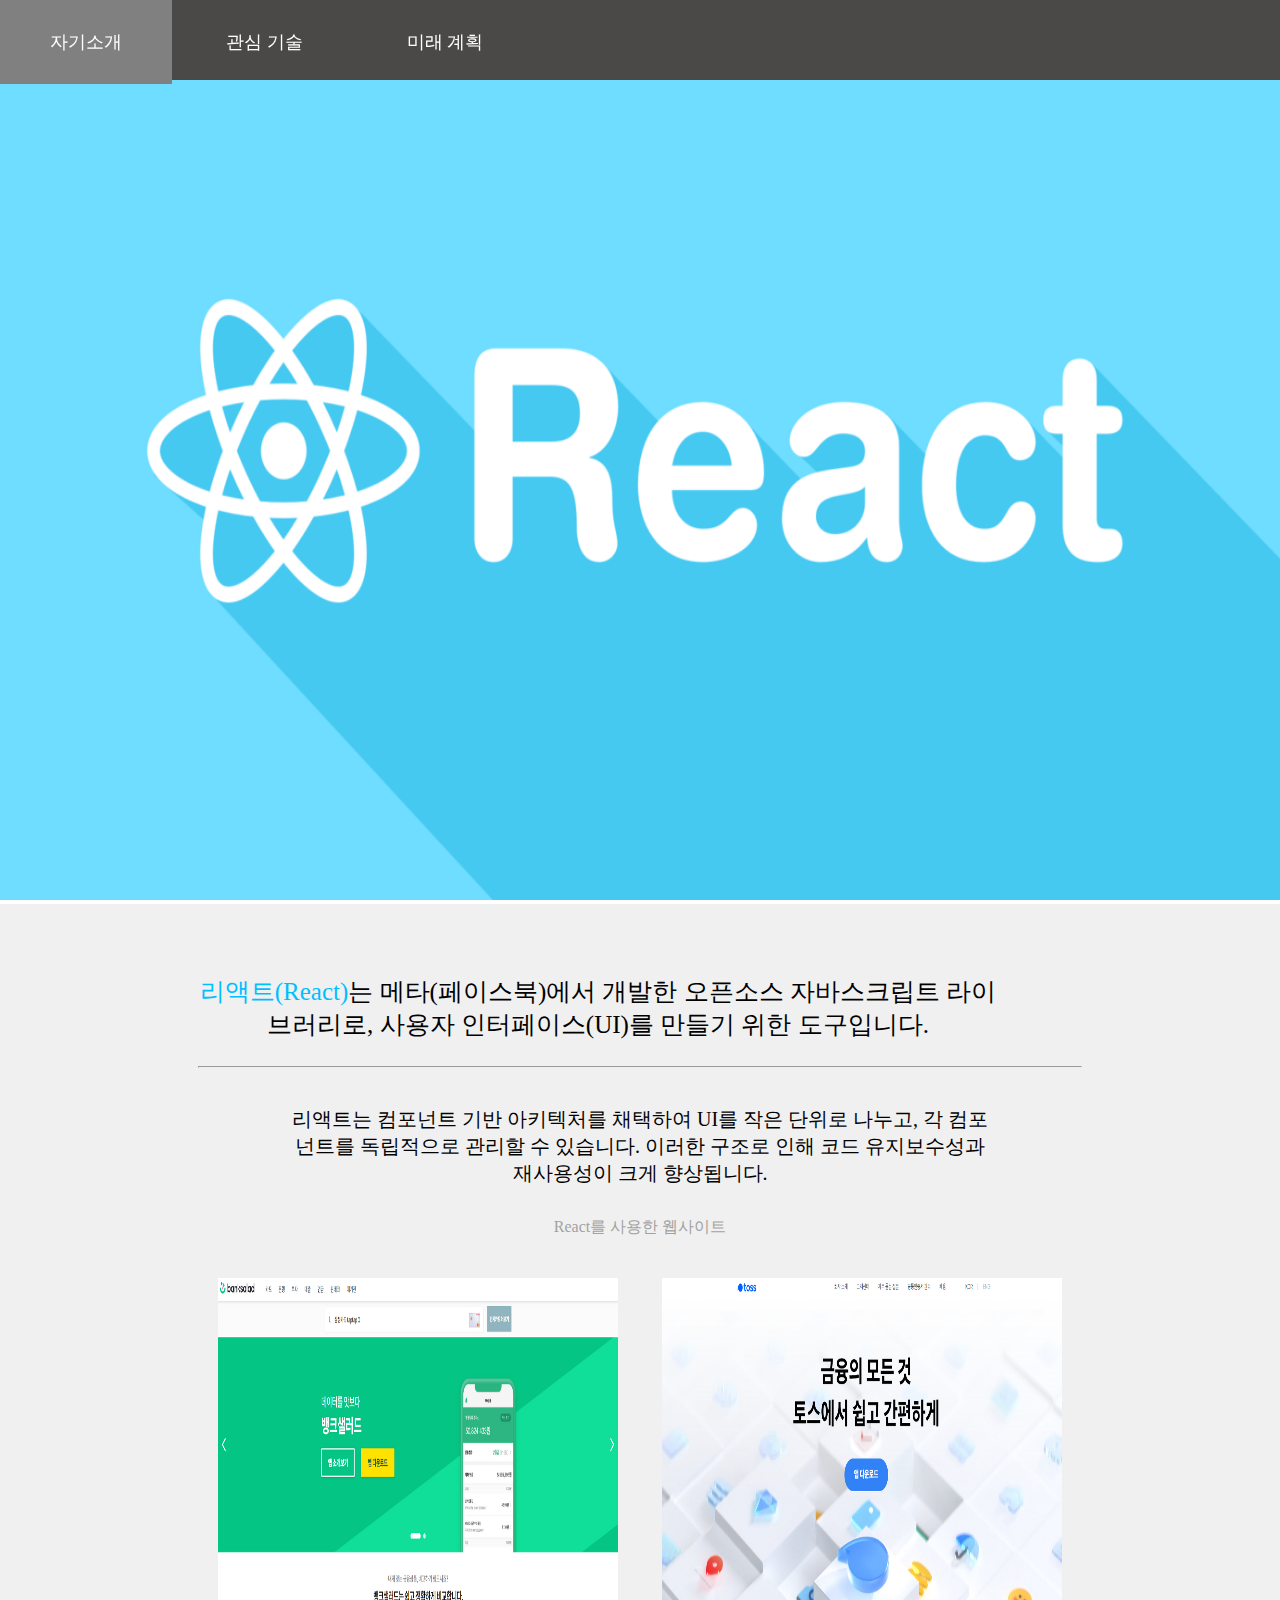
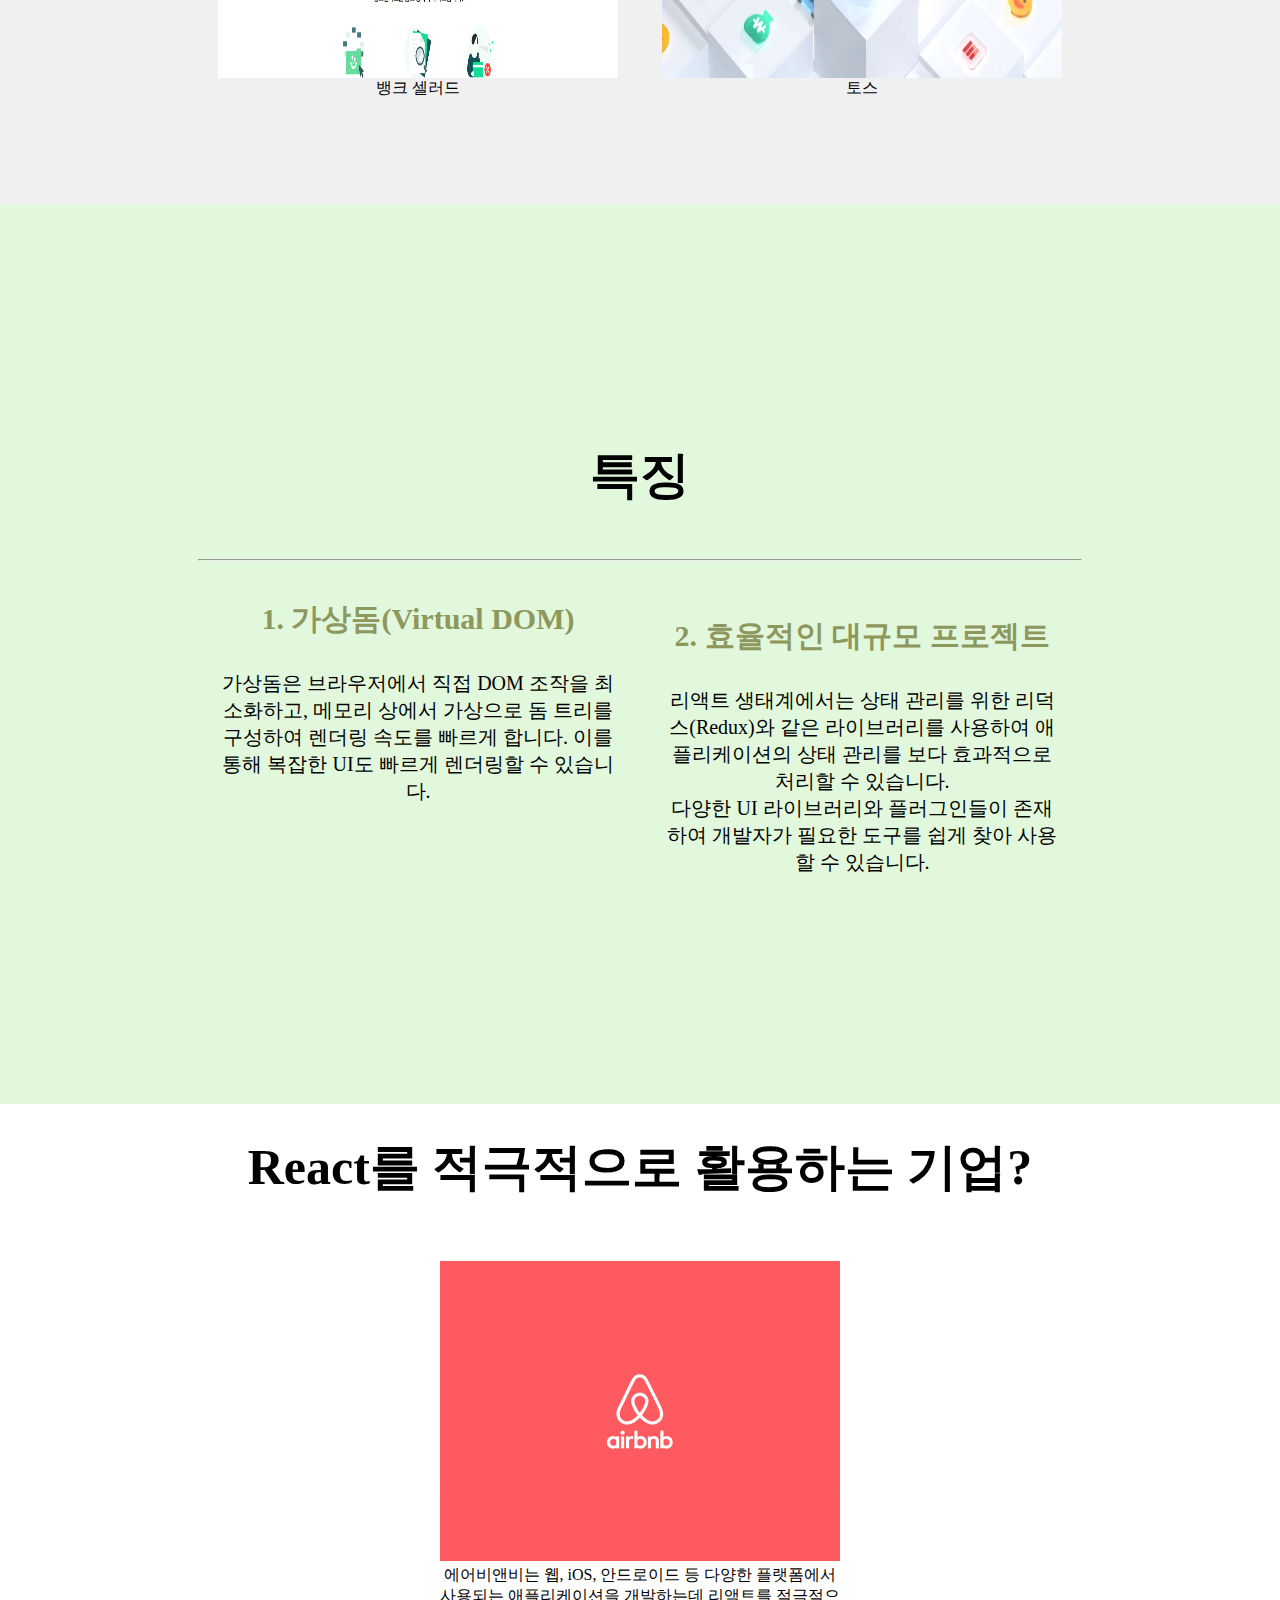
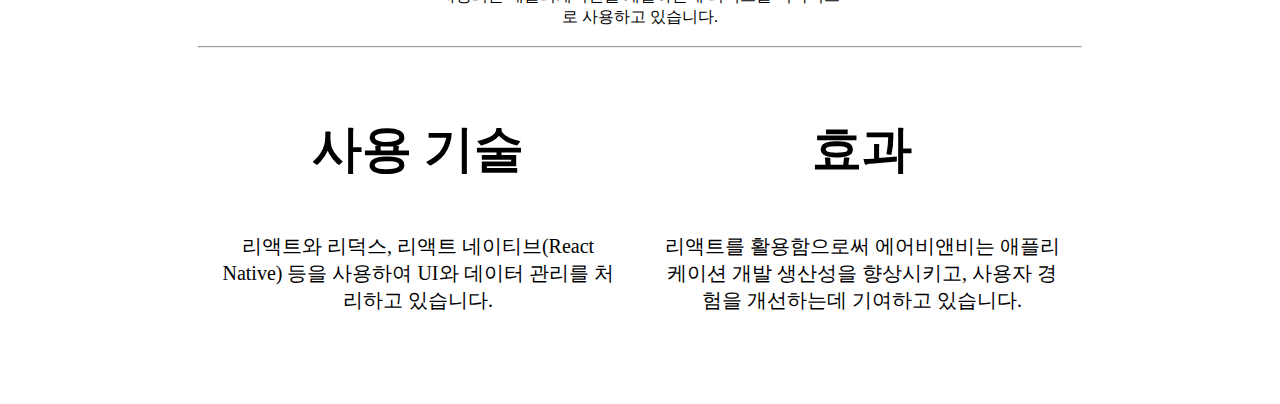
<file: interest-tech-page.html>
<!DOCTYPE html>
<html lang="en">
<head>
    <meta charset="UTF-8">
    <title>Document</title>
    <link rel="stylesheet" href="CSS/menubar.css">
    <link rel="stylesheet" href="CSS/itpage.css">
    <link rel="stylesheet" href="CSS/list.css">
</head>
<body>
    <header>
        <nav class = "menu">
            <ul>
                <li><a href="index.html">자기소개</a></li>
                <li><a href="interest-tech-page.html">관심 기술</a></li>
                <li><a href="">미래 계획</a></li>
            </ul>
        </nav>
        <img src="IMAGE/1111.png" width="100%" height = "900px"style="opacity: 0.8">
    </header>

    <div class="list1">
        <div>
            <p class="explanation" style="font-size: 25px; width: 800px;">
            <span style="color:deepskyblue;">리액트(React)</span>는 메타(페이스북)에서 개발한 오픈소스 자바스크립트 라이브러리로, 사용자 인터페이스(UI)를 만들기 위한 도구입니다.
            </p>
            <hr>
            <div class="divlist2" style="width: 700px;">
                <p class="explanation">리액트는 컴포넌트 기반 아키텍처를 채택하여 UI를 작은 단위로 나누고, 각 컴포넌트를 독립적으로 관리할 수 있습니다. 이러한 구조로 인해 코드 유지보수성과 재사용성이 크게 향상됩니다.</p>
            </div>
            <br>
            <span style="display: block; color: gray; font-family: 나눔스퀘어OTF; opacity: 0.7">React를 사용한 웹사이트</span>
            <div class="divlist">
                <img src="IMAGE/뱅크셀러드.png">뱅크 셀러드 
            </div>
            <div class="divlist">
                <img src="IMAGE/토스.png">토스
            </div>
        </div>
    </div>

    <div class="list1" style="background-color: rgb(226, 248, 220);">
        <div>
            <h3>특징</h3>
            <hr>
            <div class="divlist2">
                <h3 class="explanation_title" style="font-size: 30px;">1. 가상돔(Virtual DOM)</h3>
                <span class="explanation">
                    가상돔은 브라우저에서 직접 DOM 조작을 최소화하고, 메모리 상에서 가상으로 돔 트리를 구성하여 렌더링 속도를 빠르게 합니다. 이를 통해 복잡한 UI도 빠르게 렌더링할 수 있습니다.
                    <br><br><br><br>
                </span>
            </div>
            <div class="divlist2">
                <h3 class="explanation_title" style="font-size: 30px;">2. 효율적인 대규모 프로젝트</h3>
                <span class="explanation">
                    리액트 생태계에서는 상태 관리를 위한 리덕스(Redux)와 같은 라이브러리를 사용하여 애플리케이션의 상태 관리를 보다 효과적으로 처리할 수 있습니다.
                    <br>
                    다양한 UI 라이브러리와 플러그인들이 존재하여 개발자가 필요한 도구를 쉽게 찾아 사용할 수 있습니다.
                </span>
            </div>
        </div>
    </div>

    <div class="list1" style="background-color: rgb(255, 255, 255);">
        <div>
            <h3>React를 적극적으로 활용하는 기업?</h3>
            <div class="divlist2">
                <img src="IMAGE/airbnb.gif" width="100%">
                에어비앤비는 웹, iOS, 안드로이드 등 다양한 플랫폼에서 사용되는 애플리케이션을 개발하는데 리액트를 적극적으로 사용하고 있습니다.
            </div>
            <hr>
            <div class="divlist">
                <h3>사용 기술</h3>
                <p class="explanation">리액트와 리덕스, 리액트 네이티브(React Native) 등을 사용하여 UI와 데이터 관리를 처리하고 있습니다.</p>
            </div>
            <div class="divlist">
                <h3>효과</h3>
                <p class="explanation">리액트를 활용함으로써 에어비앤비는 애플리케이션 개발 생산성을 향상시키고, 사용자 경험을 개선하는데 기여하고 있습니다.</p>
            </div>
        </div>
    </div>
</body>
</html>
</file>
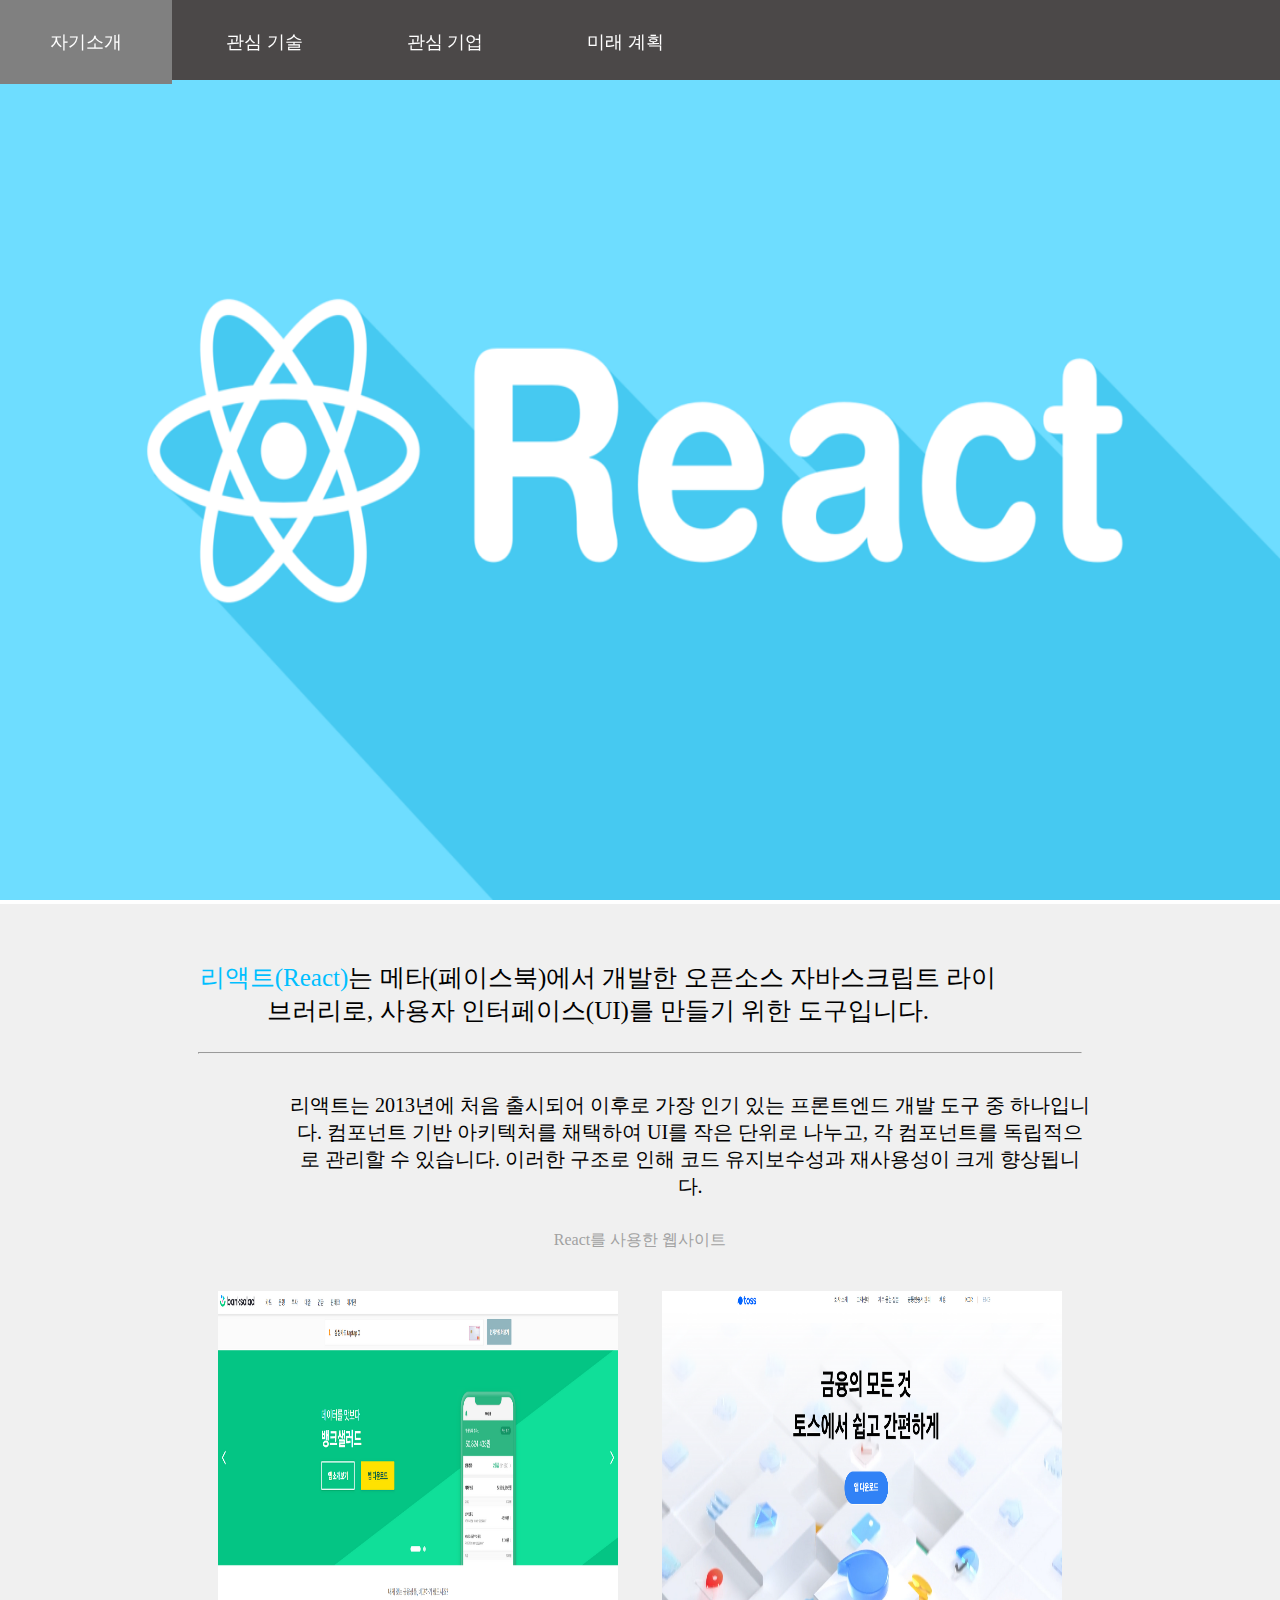
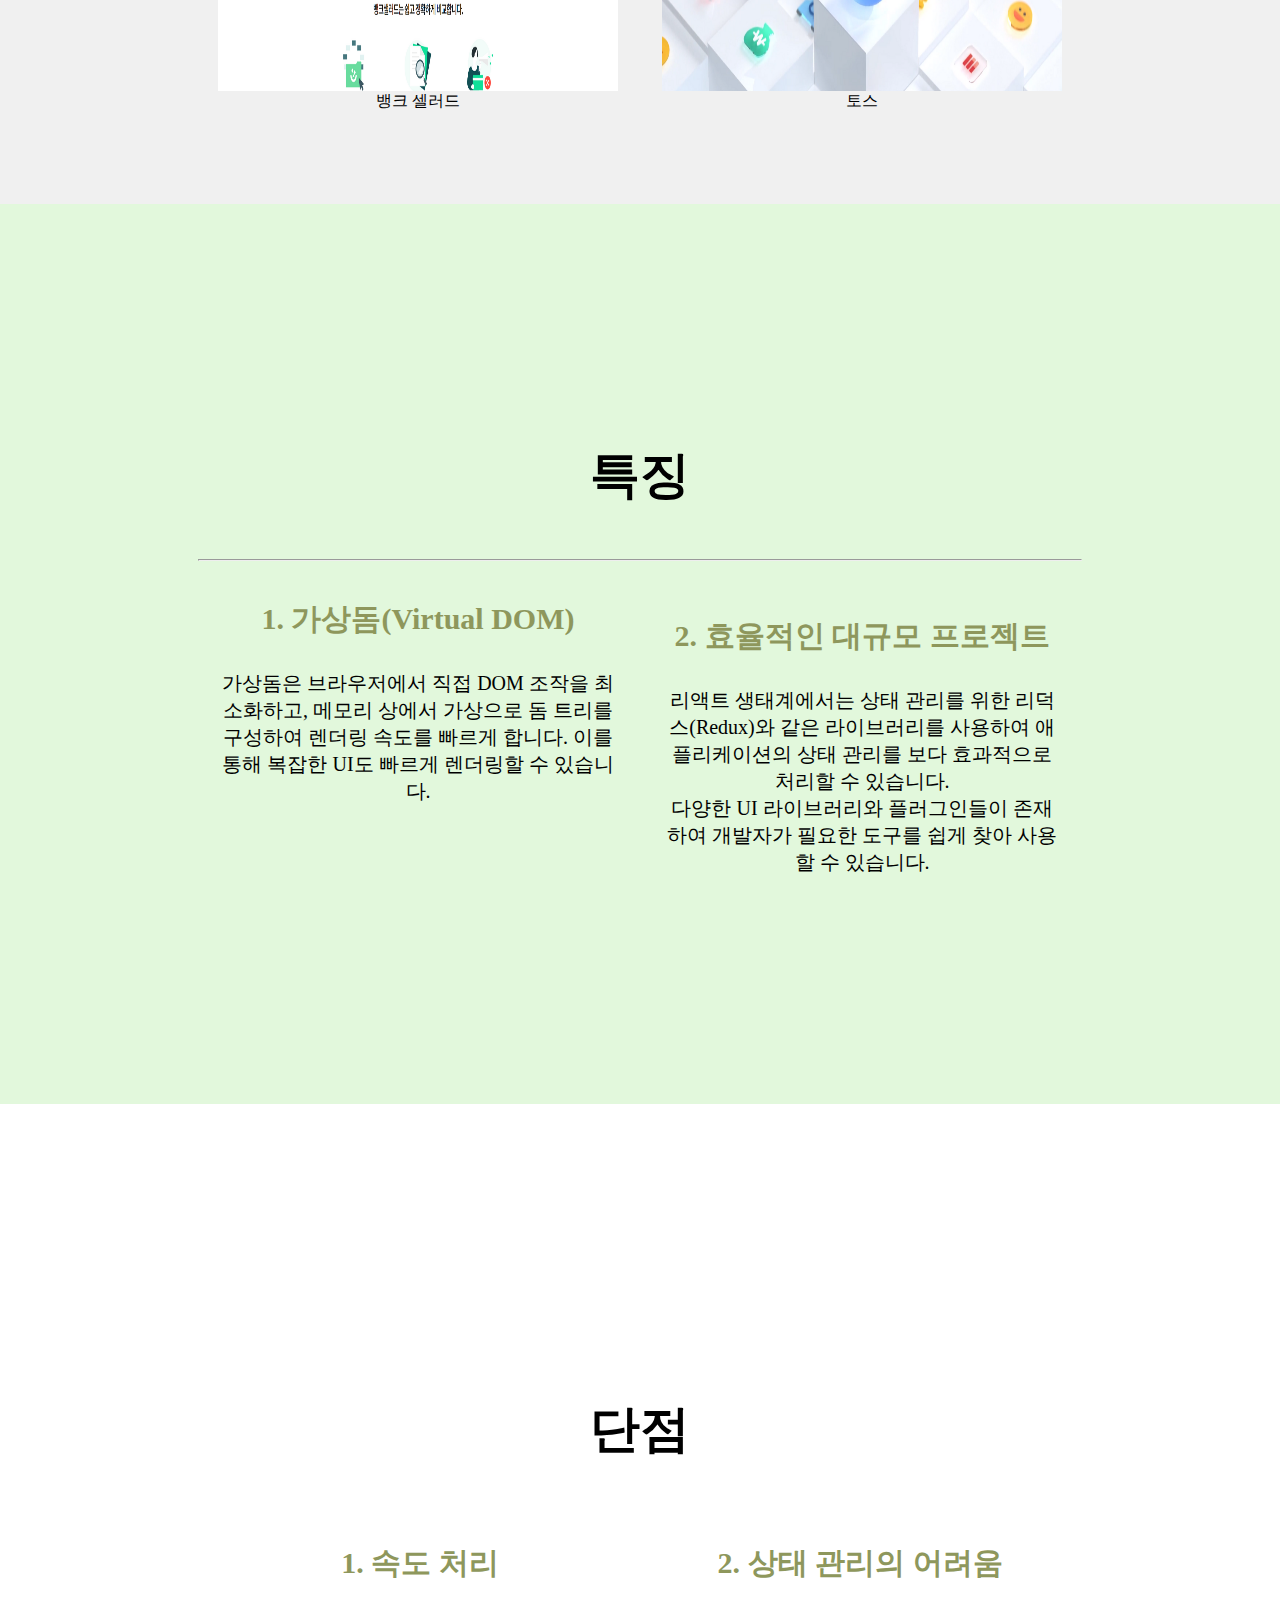
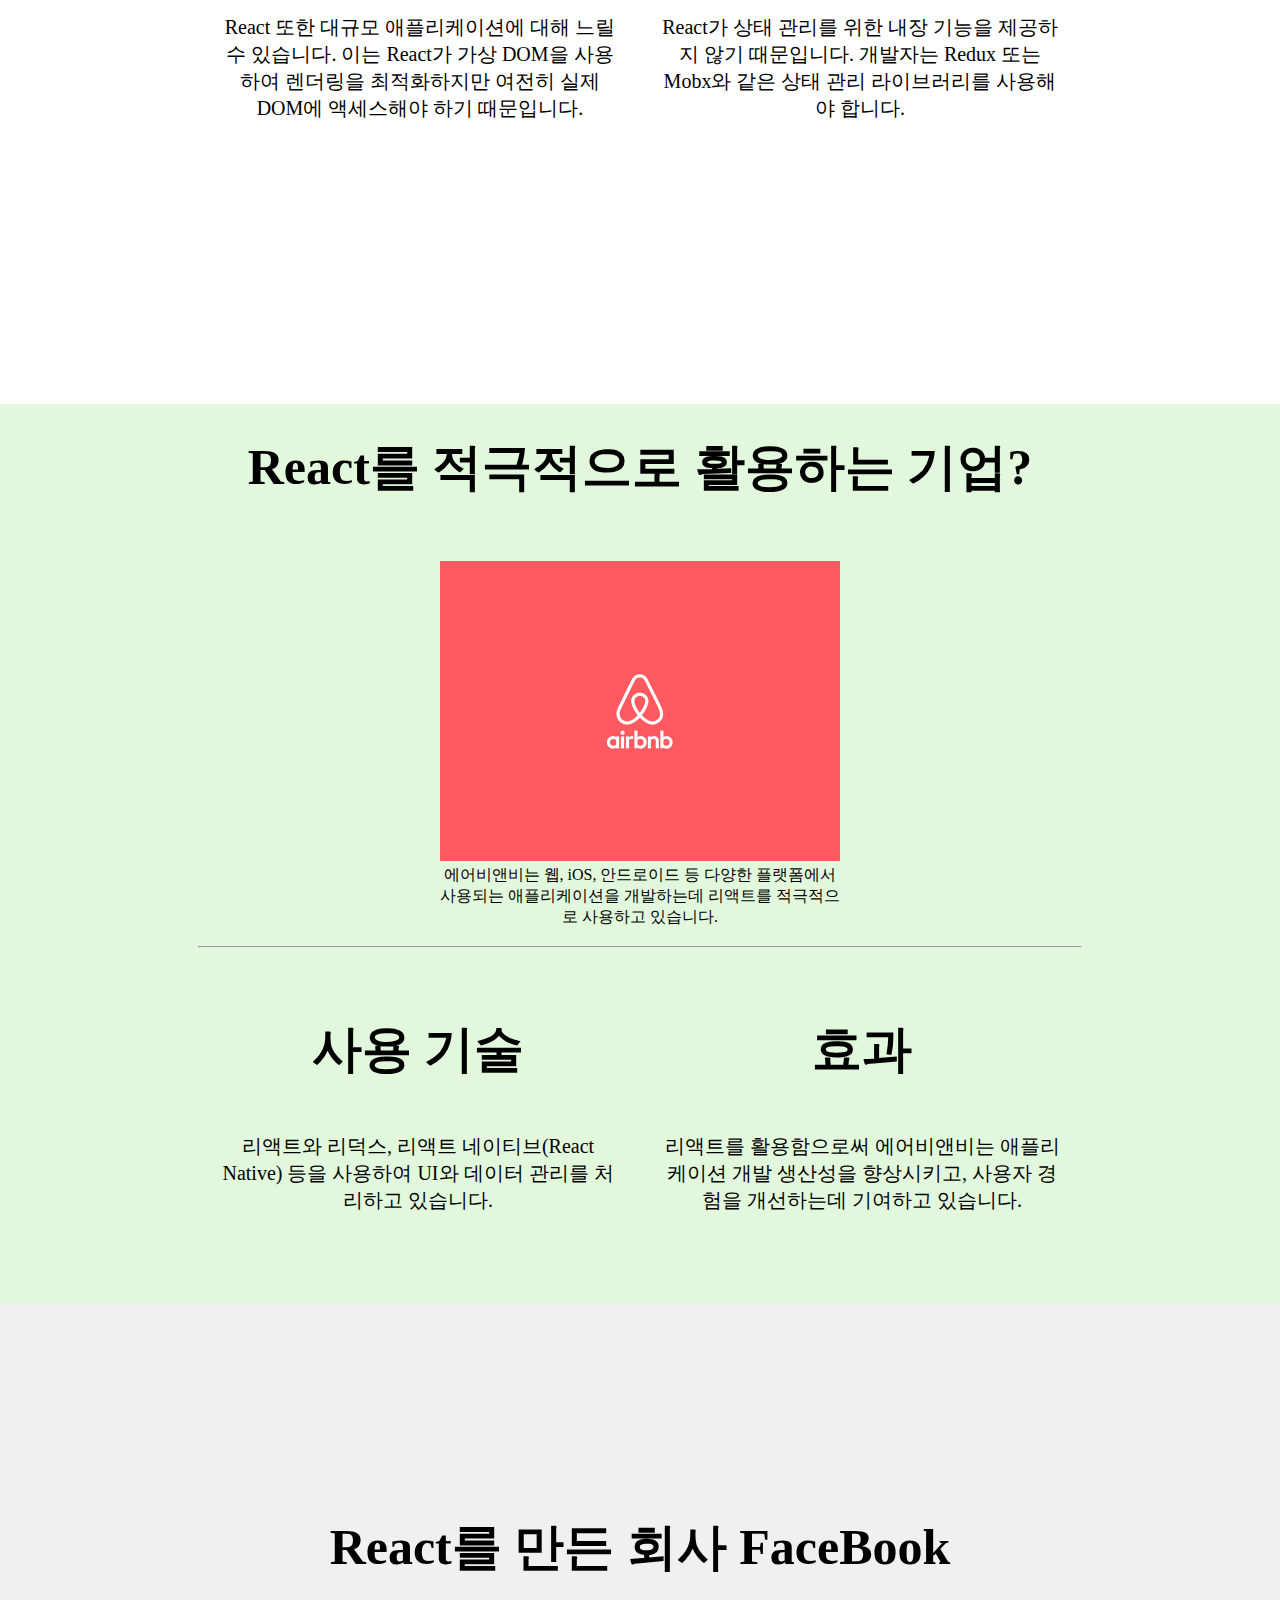
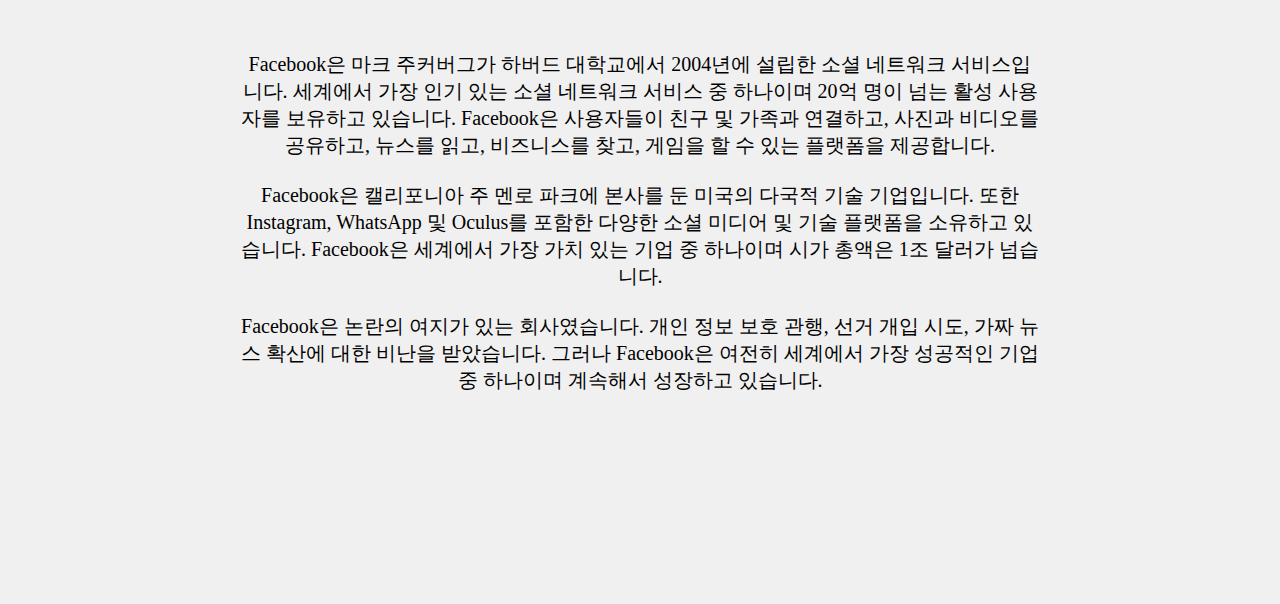
<file: itPage.html>
<!DOCTYPE html>
<html lang="en">
<head>
    <meta charset="UTF-8">
    <title>관심기술</title>
    <link rel="stylesheet" href="CSS/menubar.css">
    <link rel="stylesheet" href="CSS/itpage.css">
    <link rel="stylesheet" href="CSS/list.css">
    <link rel="stylesheet" href="CSS/Integration.css">
</head>
<body>
    <header>
        <nav class = "menu">
            <ul>
                <li><a href="index.html">자기소개</a></li>
                <li><a href="itPage.html">관심 기술</a></li>
                <li><a href="corporation.html">관심 기업</a></li>
                <li><a href="future.html">미래 계획</a></li>
            </ul>
        </nav>
        <img src="IMAGE/1111.png" width="100%" height = "900px"style="opacity: 0.8">
    </header>

    <div class="list1">
        <div>
            <p class="explanation" style="font-size: 25px; width: 800px;">
            <span style="color:deepskyblue;">리액트(React)</span>는 메타(페이스북)에서 개발한 오픈소스 자바스크립트 라이브러리로, 사용자 인터페이스(UI)를 만들기 위한 도구입니다.
            </p>
            <hr>
            <div class="divlist2" style="width: 700px;">
                <p class="explanation">
                    리액트는 2013년에 처음 출시되어 이후로 가장 인기 있는 프론트엔드 개발 도구 중 하나입니다.
                    컴포넌트 기반 아키텍처를 채택하여 UI를 작은 단위로 나누고, 각 컴포넌트를 독립적으로 관리할 수 있습니다. 이러한 구조로 인해 코드 유지보수성과 재사용성이 크게 향상됩니다.
                </p>
            </div>
            <br>
            <span style="display: block; color: gray; font-family: 나눔스퀘어OTF; opacity: 0.7">React를 사용한 웹사이트</span>
            <div class="divlist">
                <img src="IMAGE/뱅크셀러드.png">뱅크 셀러드 
            </div>
            <div class="divlist">
                <img src="IMAGE/토스.png">토스
            </div>
        </div>
    </div>

    <div class="list1" style="background-color: rgb(226, 248, 220);">
        <div>
            <h3>특징</h3>
            <hr>
            <div class="divlist2">
                <h3 class="explanation_title" style="font-size: 30px;">1. 가상돔(Virtual DOM)</h3>
                <span class="explanation">
                    가상돔은 브라우저에서 직접 DOM 조작을 최소화하고, 메모리 상에서 가상으로 돔 트리를 구성하여 렌더링 속도를 빠르게 합니다. 이를 통해 복잡한 UI도 빠르게 렌더링할 수 있습니다.
                    <br><br><br><br>
                </span>
            </div>
            <div class="divlist2">
                <h3 class="explanation_title" style="font-size: 30px;">2. 효율적인 대규모 프로젝트</h3>
                <span class="explanation">
                    리액트 생태계에서는 상태 관리를 위한 리덕스(Redux)와 같은 라이브러리를 사용하여 애플리케이션의 상태 관리를 보다 효과적으로 처리할 수 있습니다.
                    <br>
                    다양한 UI 라이브러리와 플러그인들이 존재하여 개발자가 필요한 도구를 쉽게 찾아 사용할 수 있습니다.
                </span>
            </div>
        </div>
    </div>

    <div class="list1" style="background-color: rgb(255, 255, 255);">
        <h3>단점</h3>
        <div style="display: flex;">
            <div class="divlist2">
                <h3 class="explanation_title" style="font-size: 30px;">1. 속도 처리</h3>
                <span class="explanation">
                    React 또한 대규모 애플리케이션에 대해 느릴 수 있습니다. 이는 React가 가상 DOM을 사용하여 렌더링을 최적화하지만 여전히 실제 DOM에 액세스해야 하기 때문입니다.
                </span>
            </div>
            <div class="divlist2">
                <h3 class="explanation_title" style="font-size: 30px;">2. 상태 관리의 어려움</h3>
                <span class="explanation">
                    React가 상태 관리를 위한 내장 기능을 제공하지 않기 때문입니다. 개발자는 Redux 또는 Mobx와 같은 상태 관리 라이브러리를 사용해야 합니다.
                </span>
            </div>
        </div>
    </div>

    <div class="list1" style="background-color: rgb(226, 248, 220);">
        <div>
            <h3>React를 적극적으로 활용하는 기업?</h3>
            <div class="divlist2">
                <img src="IMAGE/airbnb.gif" width="100%">
                에어비앤비는 웹, iOS, 안드로이드 등 다양한 플랫폼에서 사용되는 애플리케이션을 개발하는데 리액트를 적극적으로 사용하고 있습니다.
            </div>
            <hr>
            <div class="divlist">
                <h3>사용 기술</h3>
                <p class="explanation" style="width: auto;">리액트와 리덕스, 리액트 네이티브(React Native) 등을 사용하여 UI와 데이터 관리를 처리하고 있습니다.</p>
            </div>
            <div class="divlist">
                <h3>효과</h3>
                <p class="explanation" style="width: auto;">리액트를 활용함으로써 에어비앤비는 애플리케이션 개발 생산성을 향상시키고, 사용자 경험을 개선하는데 기여하고 있습니다.</p>
            </div>
        </div>
    </div>

    <div class="list1">
        <h3>React를 만든 회사 FaceBook</h3>
        <p class="explanation" style="width: 800px;">
            Facebook은 마크 주커버그가 하버드 대학교에서 2004년에 설립한 소셜 네트워크 서비스입니다. 세계에서 가장 인기 있는 소셜 네트워크 서비스 중 하나이며 20억 명이 넘는 활성 사용자를 보유하고 있습니다. Facebook은 사용자들이 친구 및 가족과 연결하고, 사진과 비디오를 공유하고, 뉴스를 읽고, 비즈니스를 찾고, 게임을 할 수 있는 플랫폼을 제공합니다.
            <br><br>
            Facebook은 캘리포니아 주 멘로 파크에 본사를 둔 미국의 다국적 기술 기업입니다. 또한 Instagram, WhatsApp 및 Oculus를 포함한 다양한 소셜 미디어 및 기술 플랫폼을 소유하고 있습니다. Facebook은 세계에서 가장 가치 있는 기업 중 하나이며 시가 총액은 1조 달러가 넘습니다.
            <br><br>
            Facebook은 논란의 여지가 있는 회사였습니다. 개인 정보 보호 관행, 선거 개입 시도, 가짜 뉴스 확산에 대한 비난을 받았습니다. 그러나 Facebook은 여전히 ​​세계에서 가장 성공적인 기업 중 하나이며 계속해서 성장하고 있습니다.
        </p>
    </div>
</body>
</html>
</file>
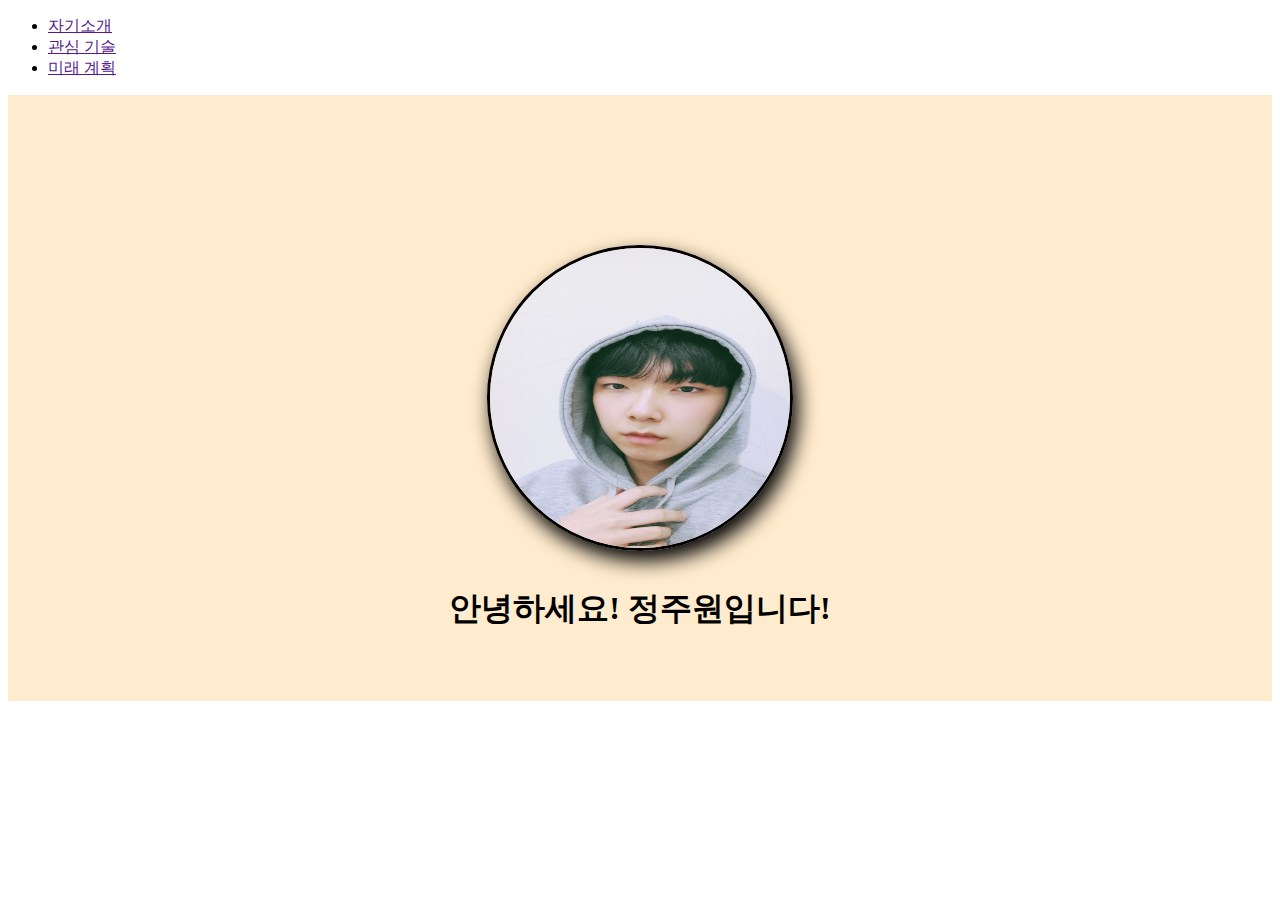
<file: mainPage.html>
<!DOCTYPE html>
<html lang="ko">
<head>
    <meta charset="UTF-8">
    <title>자기소개 페이지</title>
    <link rel="stylesheet" href="CSS/mainpage.css">
</head>
<body>
    <header>
        <nav class = "menu">
            <ul>
                <li><a href="">자기소개</a></li>
                <li><a href="">관심 기술</a></li>
                <li><a href="">미래 계획</a></li>
            </ul>
        </nav>
    </header>
    <section>
        <div class = "middle">
            <span><img class ="profile" src="IMAGE/내사진.jpg" width="300" height="300"></span>
            <h3>안녕하세요! 정주원입니다!</h3>
        </div>
    </section>
</body>
</html>
</file>
<file: CSS/mainpage.css>
.middle {
    background-color: blanchedalmond;
    text-align: center;
    padding-top: 150px;
    padding-bottom: 3%;

    animation-name: in-out; 
    animation-duration: 2s; 
    animation-iteration-count: 1; 
}

.middle h3 {
    font-size: 2em;
    animation-name: in-out; 
    animation-duration: 2s; 
    animation-iteration-count: 1; 
}

.middle p{
    font-family: 'G마켓 산스 TTF';
}



@keyframes in-out{
    0%{
        opacity:0;
    }
    100%{
        opacity:1;
    }
}

.profile {
    border-style: solid;
    border-radius: 70%;
    overflow: hidden;
    box-shadow: 5px 10px 20px;
    animation-name: in-out; 
    animation-duration: 2s; 
    animation-iteration-count: 1; 
}
</file>
<file: CSS/menubar.css>
.menu {
    position: fixed;
    background : rgb(75, 72, 72);
    width: 100%;
    height: 80px;
    z-index: 5;
    padding: 0px;
    margin: 0px;
}

.menu ul {
    margin : 0;
    padding : 0;
}

.menu ul li{
    display : inline-block;
    list-style-type: none;
    padding : 30px 50px;
}

.menu ul li a{
    display: block;
    align-items: center;
    text-align: center;
    float : right;
    font-family: 'G마켓 산스 TTF';
    font-size: large;
    color : white;
    text-decoration: none;
}

.menu ul li:hover{
    background-color: gray;
}
</file>
<file: CSS/list.css>
body{
    margin: 0px;
    padding: 0px;
}

.list1 {  /* 한 화면에 가득 찬 하나의 메인 div를 생성하는데 사용합니다.*/
    display: flex;
    justify-content: center;
    align-items: center;
    background-color: rgb(240, 240, 240);
    width: 100%;
    height: 100vh;
    text-align: center;
    flex-direction: column;
    font-family: "나눔스퀘어OTF_ac";
}

.list1 h1 {
    font-family: "나눔스퀘어OTF_ac ExtraBolod";
    padding-left: 30px;
    color: rgb(39, 105, 114);
    font-size : 40px;   
}

.list1 h3 {
    margin-top: 0px;
    padding-top: 20px;
    font-family: "나눔스퀘어OTF ExtraBold";
    font-size: 50px;
    text-align: center;
}   

.divlist{  /* 사진을 나열 때 사용하는 List입니다*/
    font-family: "나눔스퀘어OTF";
    display: inline-block;
    margin: 40px 20px;
    padding-bottom: 20px;
    width: 400px;
}

.divlist img{
    display: flex;
    width: 400px;
    height: 400px;
    transition: 0.5s ease-in-out;
}

.divlist img:hover{
    transform: scale(1.1);
}


/* 제목과 글을 수평으로 나열 할 때 사용하는 List입니다.*/
.divlist2{ 
    font-family: "나눔스퀘어OTF";
    display: inline-block;
    margin: 10px 20px;
    width: 400px;
}
</file>
<file: CSS/Integration.css>
body{
    margin: 0px;
    padding: 0px;
}

.explanation{
    font-family: "나눔스퀘어OTF";
    font-size: 20px;
    text-align: center;
    width: 800px;
}

.explanation_title{
    font-family: "나눔스퀘어OTF ExtraBold";
    font-size: 22px;
    text-align: center;
    margin-top: 0px;
    color: rgb(142, 151, 92);
}

/* 성장 과정 div */

.produce1 {
    display: flex;
    justify-content: center;
    align-items: center;
    background-color: rgb(240, 240, 240);
    width: 100%;
    text-align: center;
    flex-direction: column;
    font-family: "나눔스퀘어OTF_ac";
}

.produce1 h1 {
    font-family: "나눔스퀘어OTF_ac ExtraBolod";
    padding-left: 30px;
    color: rgb(39, 105, 114);
    font-size : 40px;   
}

.produce1 h3 {
    margin-top: 0px;
    padding-top: 20px;
    font-family: "나눔스퀘어OTF ExtraBold";
    font-size: 50px;
    text-align: center;
} 

.produce1 p{
    font-size: 20px;
    margin: 5px;
}
</file>
<file: CSS/itpage.css>
body{
    padding: 0px;
    margin: 0px;
}

.explanation{
    font-family: "나눔스퀘어OTF";
    font-size: 20px;
    text-align: center;
}

.explanation_title{
    font-family: "나눔스퀘어OTF ExtraBold";
    font-size: 22px;
    text-align: center;
    margin-top: 0px;
    color: rgb(142, 151, 92);
}
</file>
<file: CSS/future.css>
.navlist{
    font-family: "나눔스퀘어OTF";
    font-size: 20px;
    text-align: center;   
    width: 800px;
}
</file>
